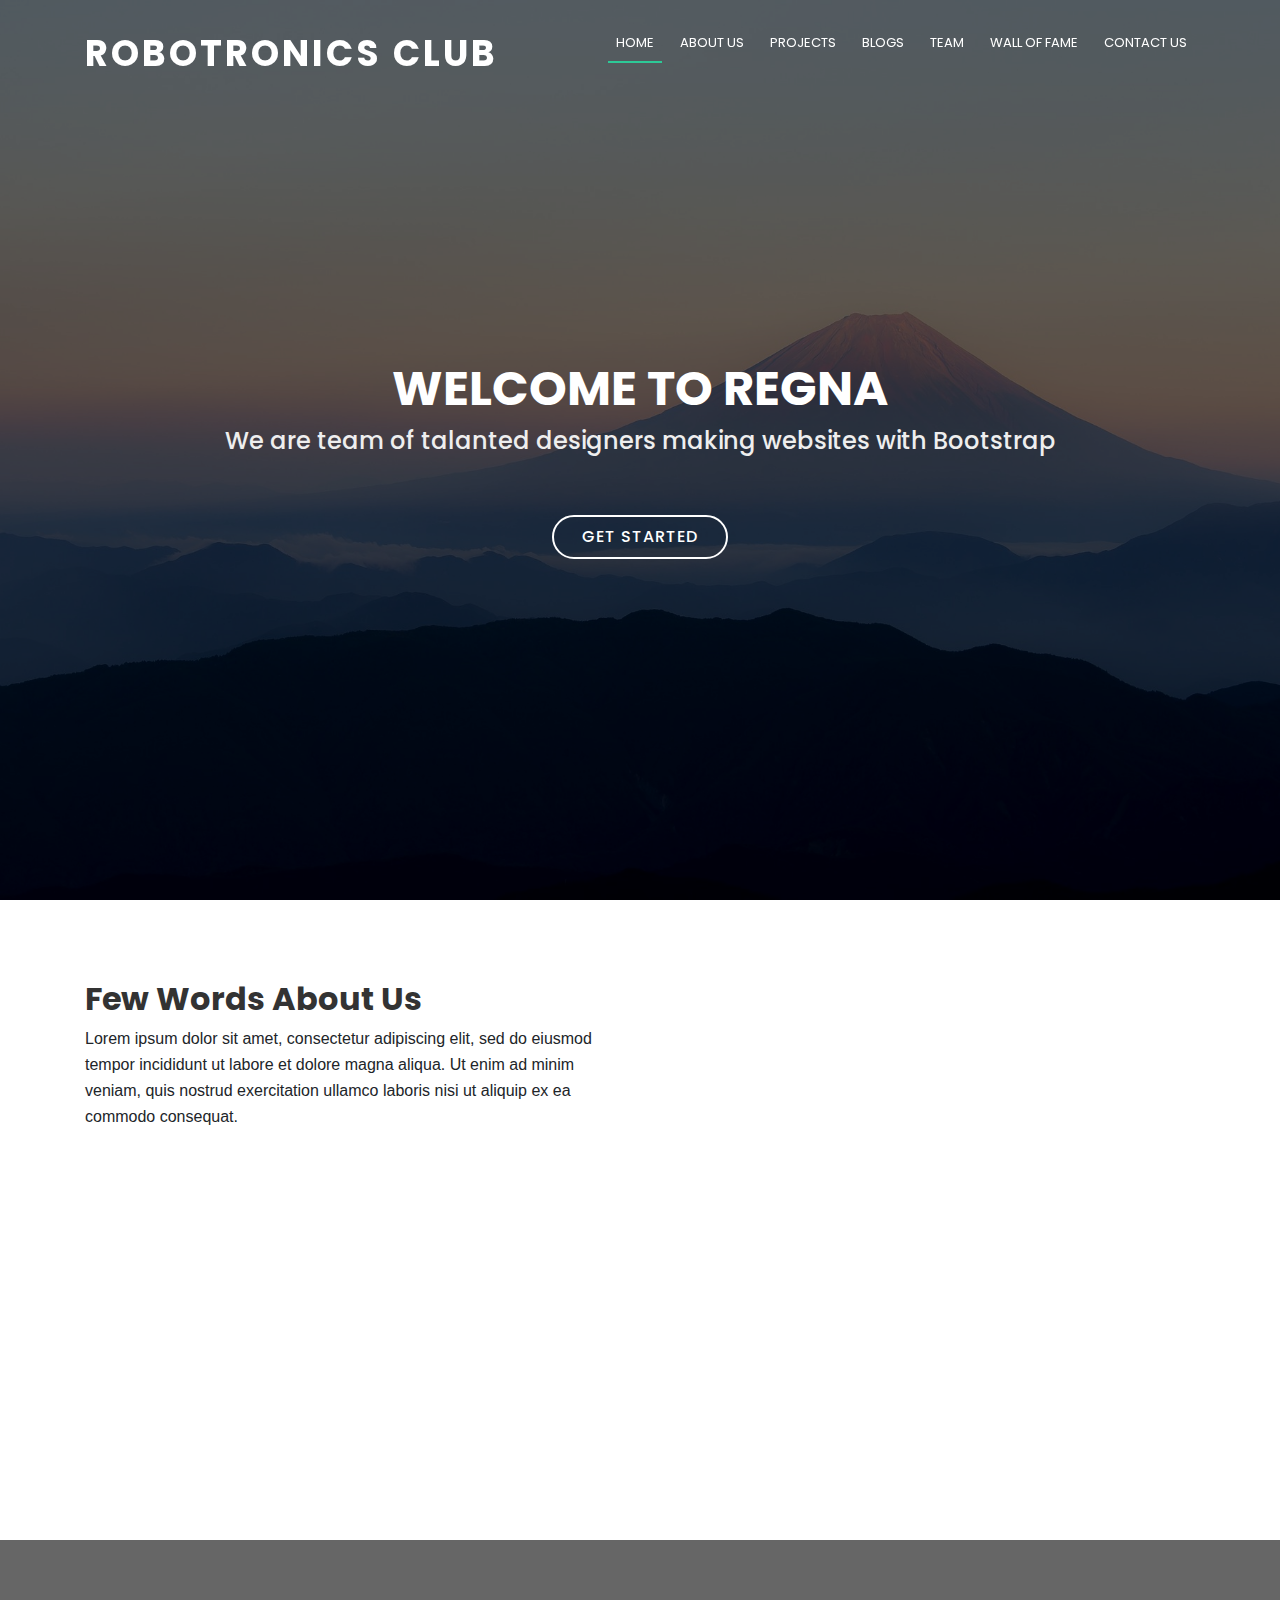
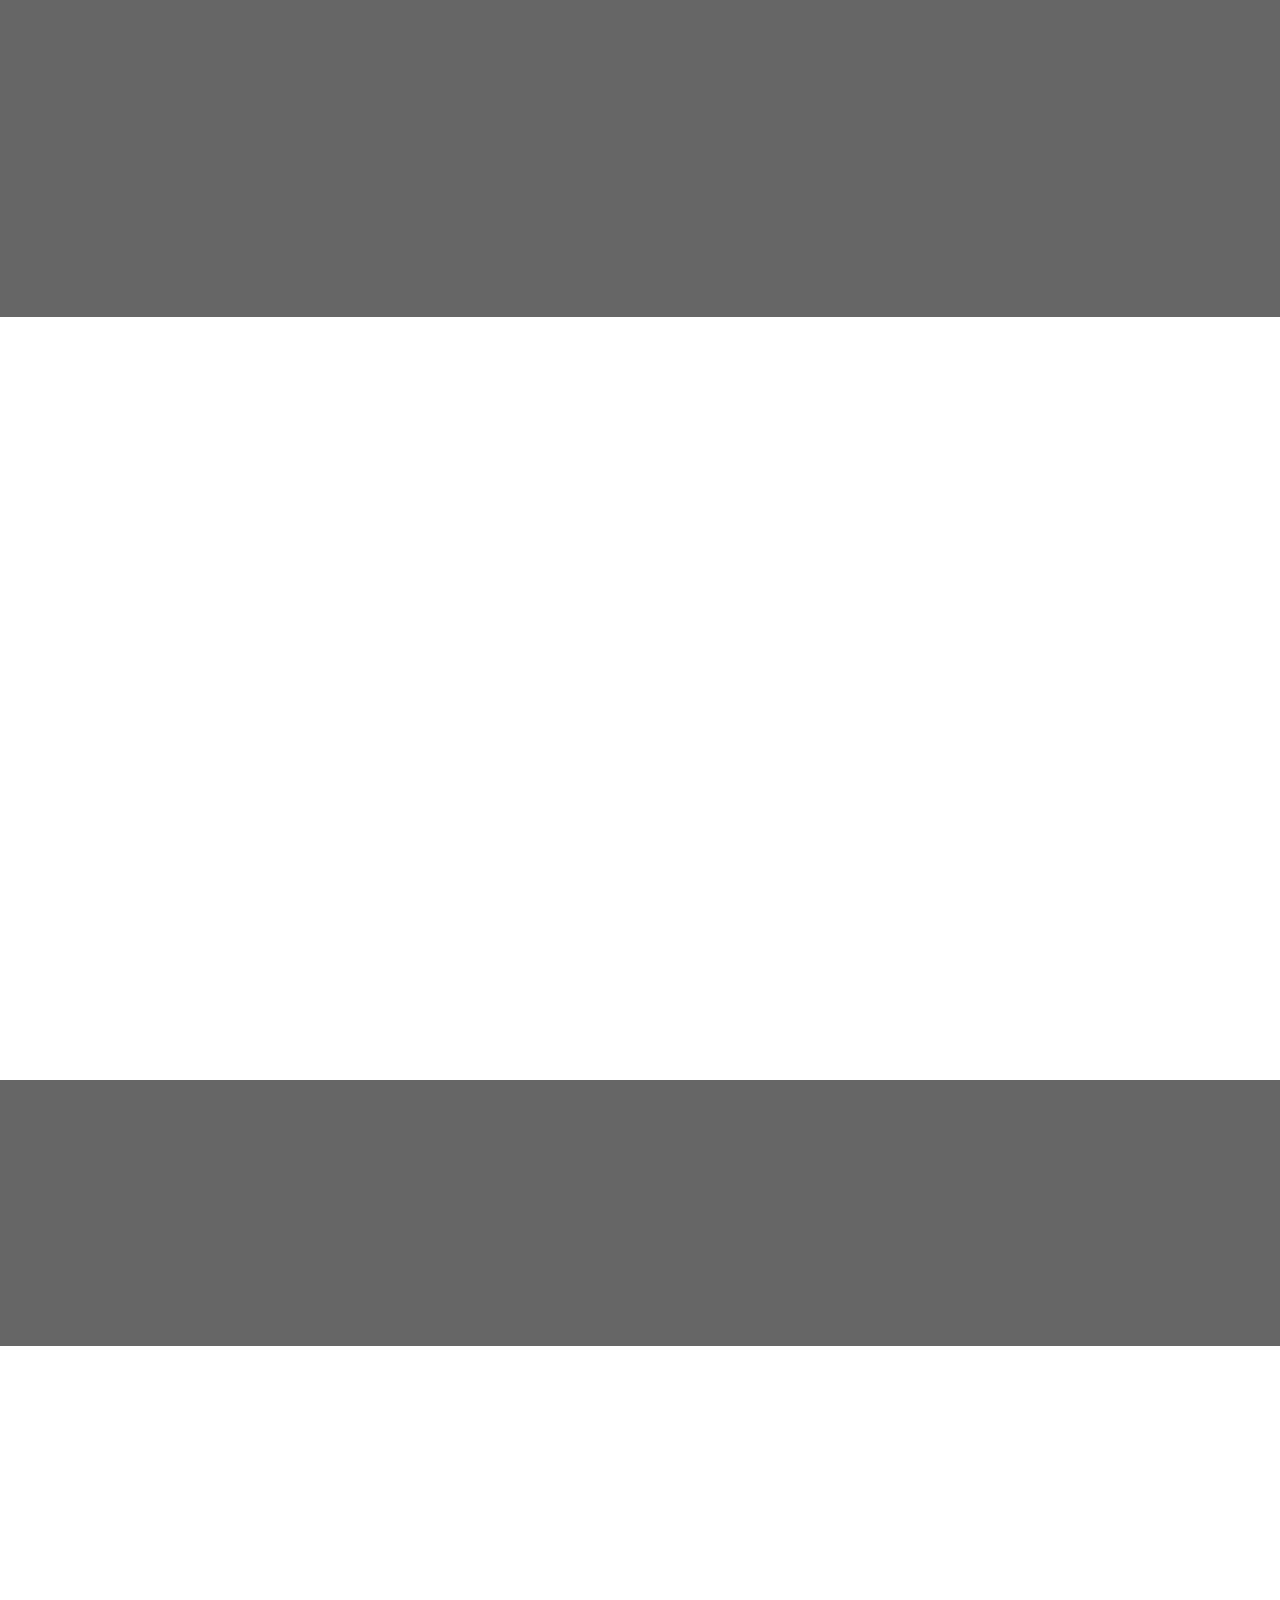
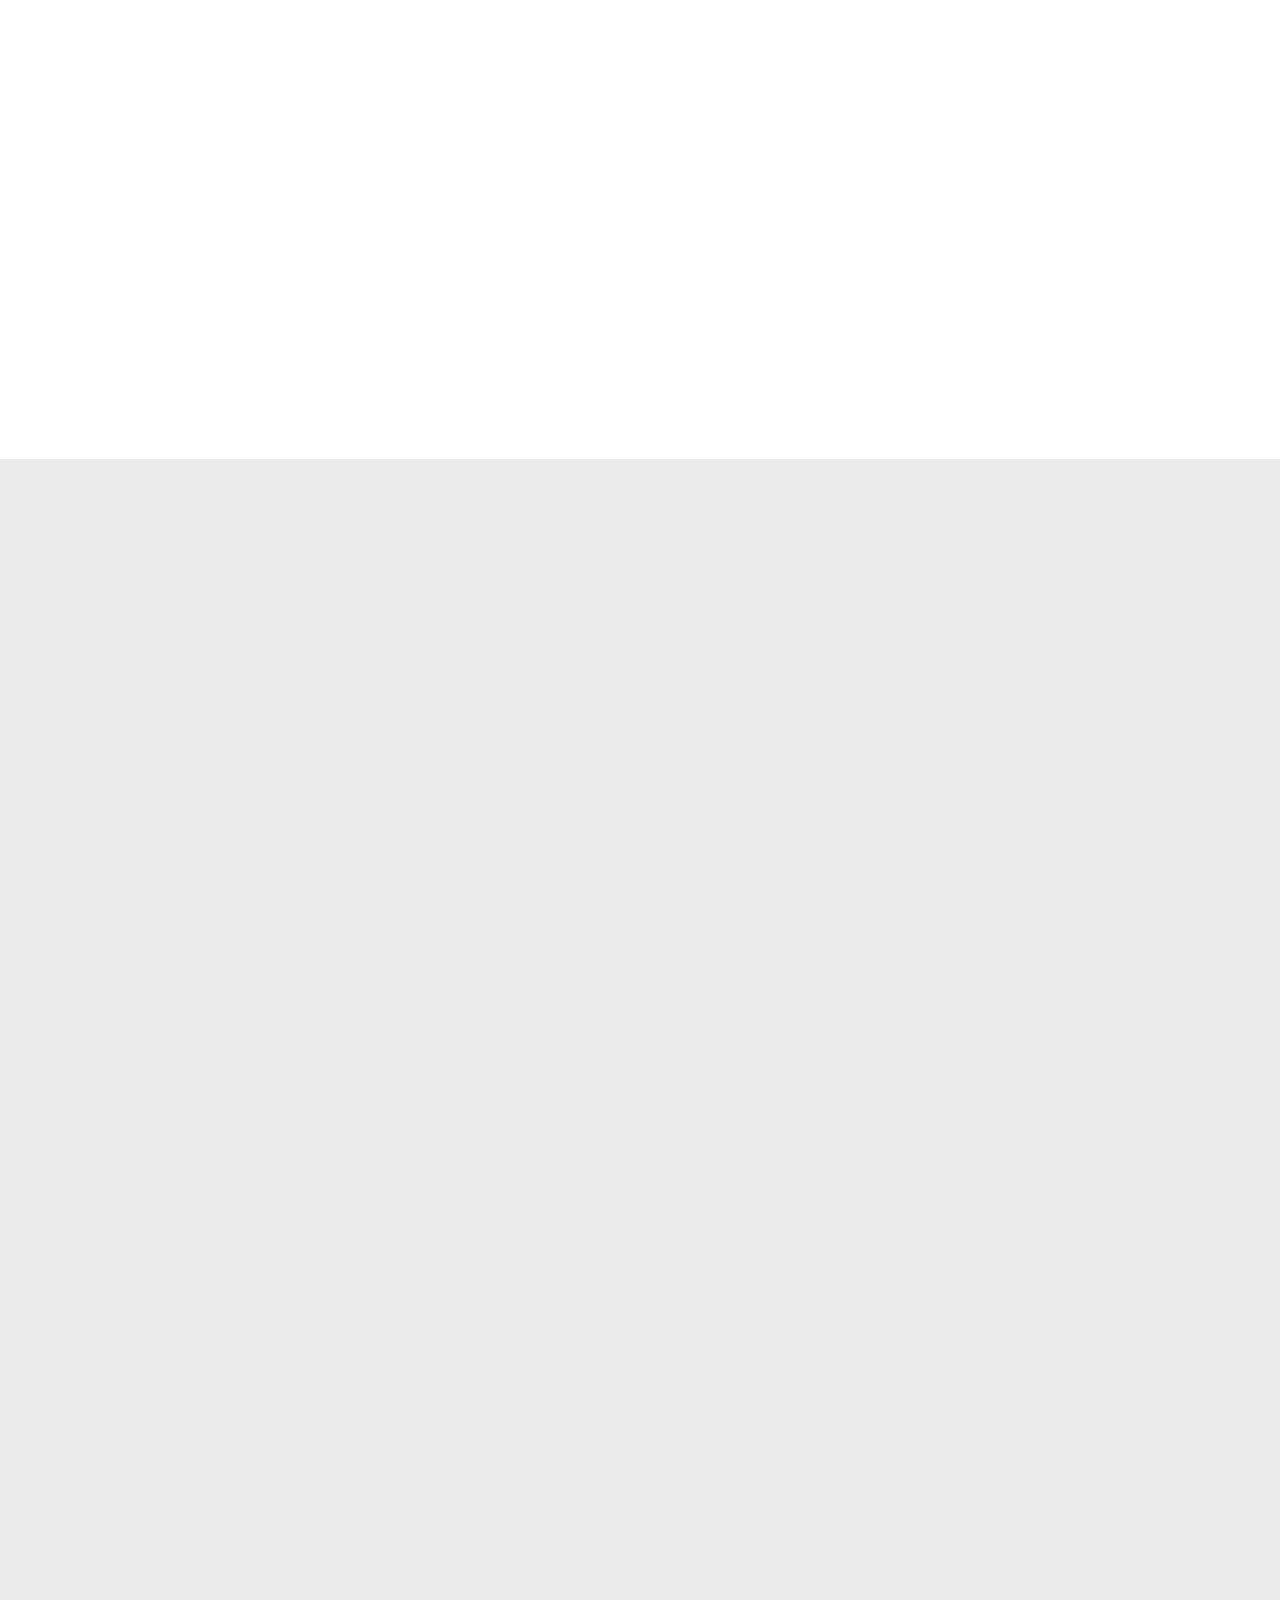
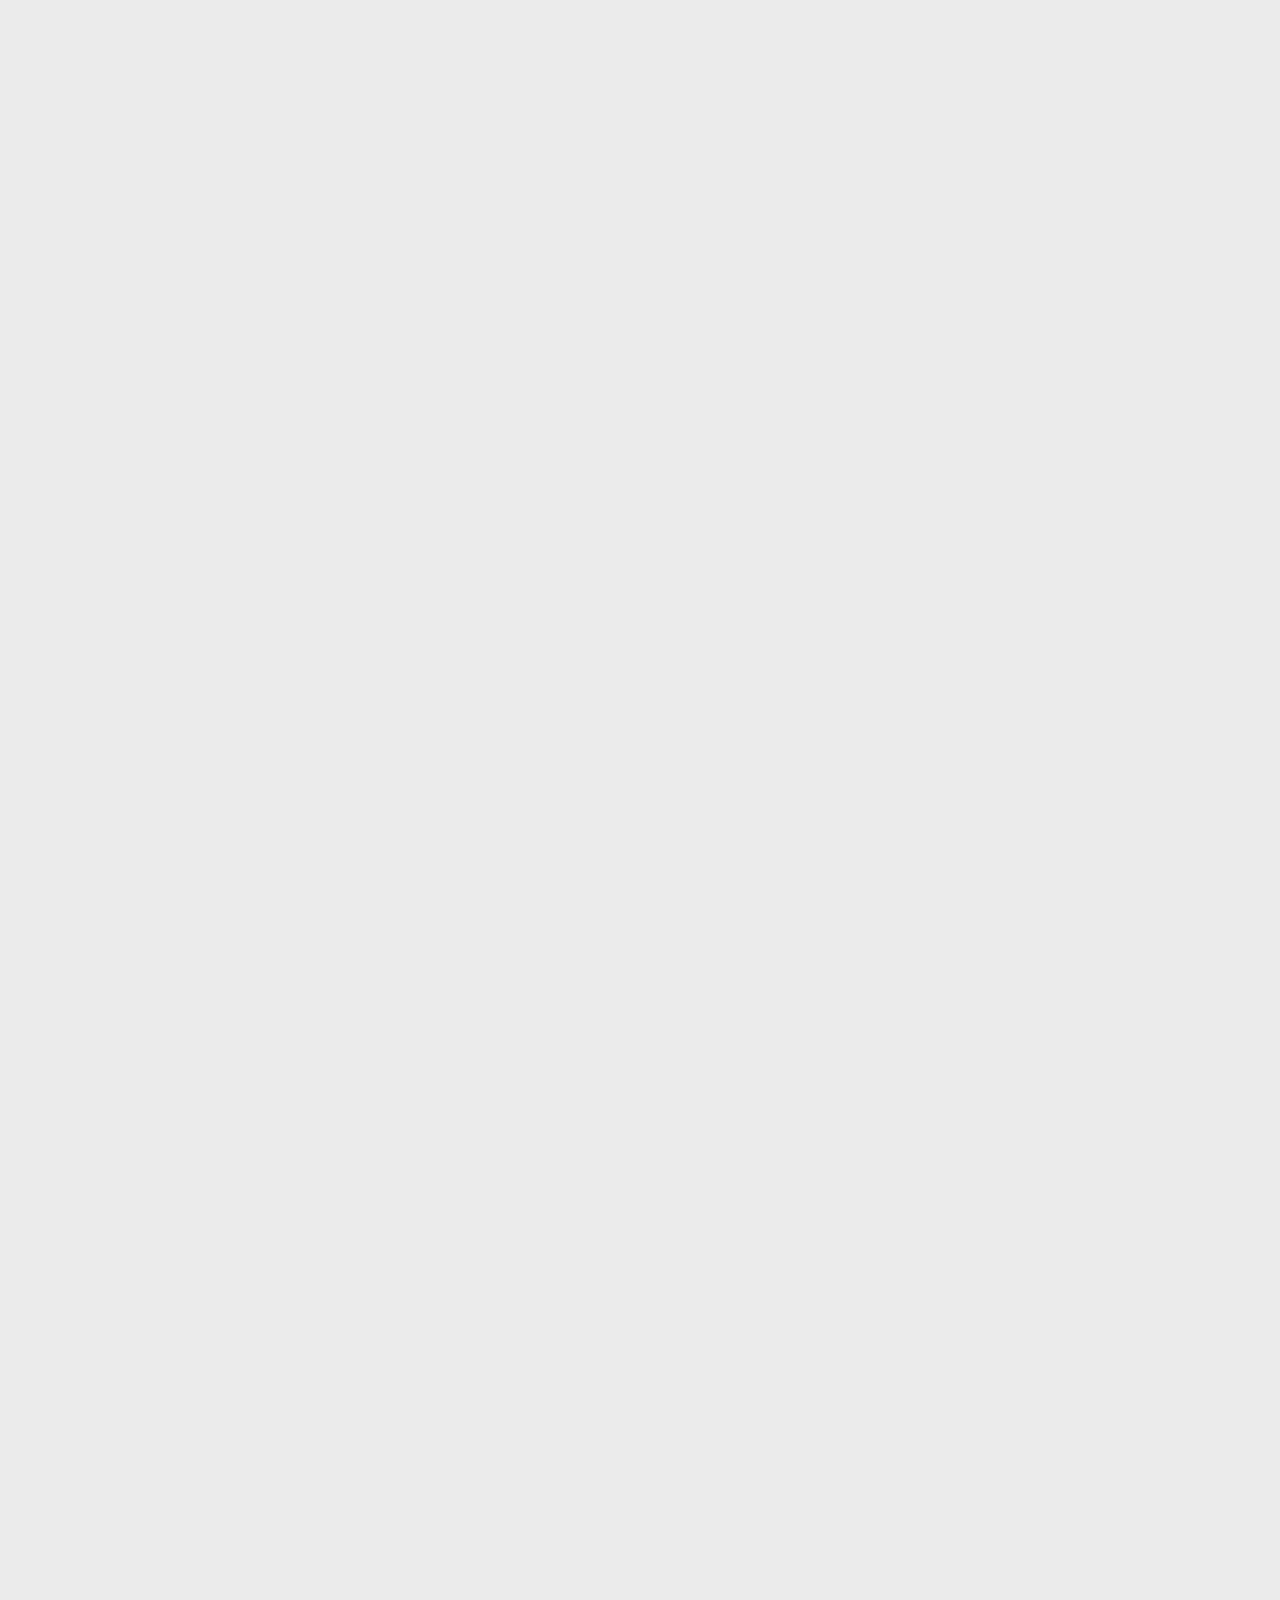
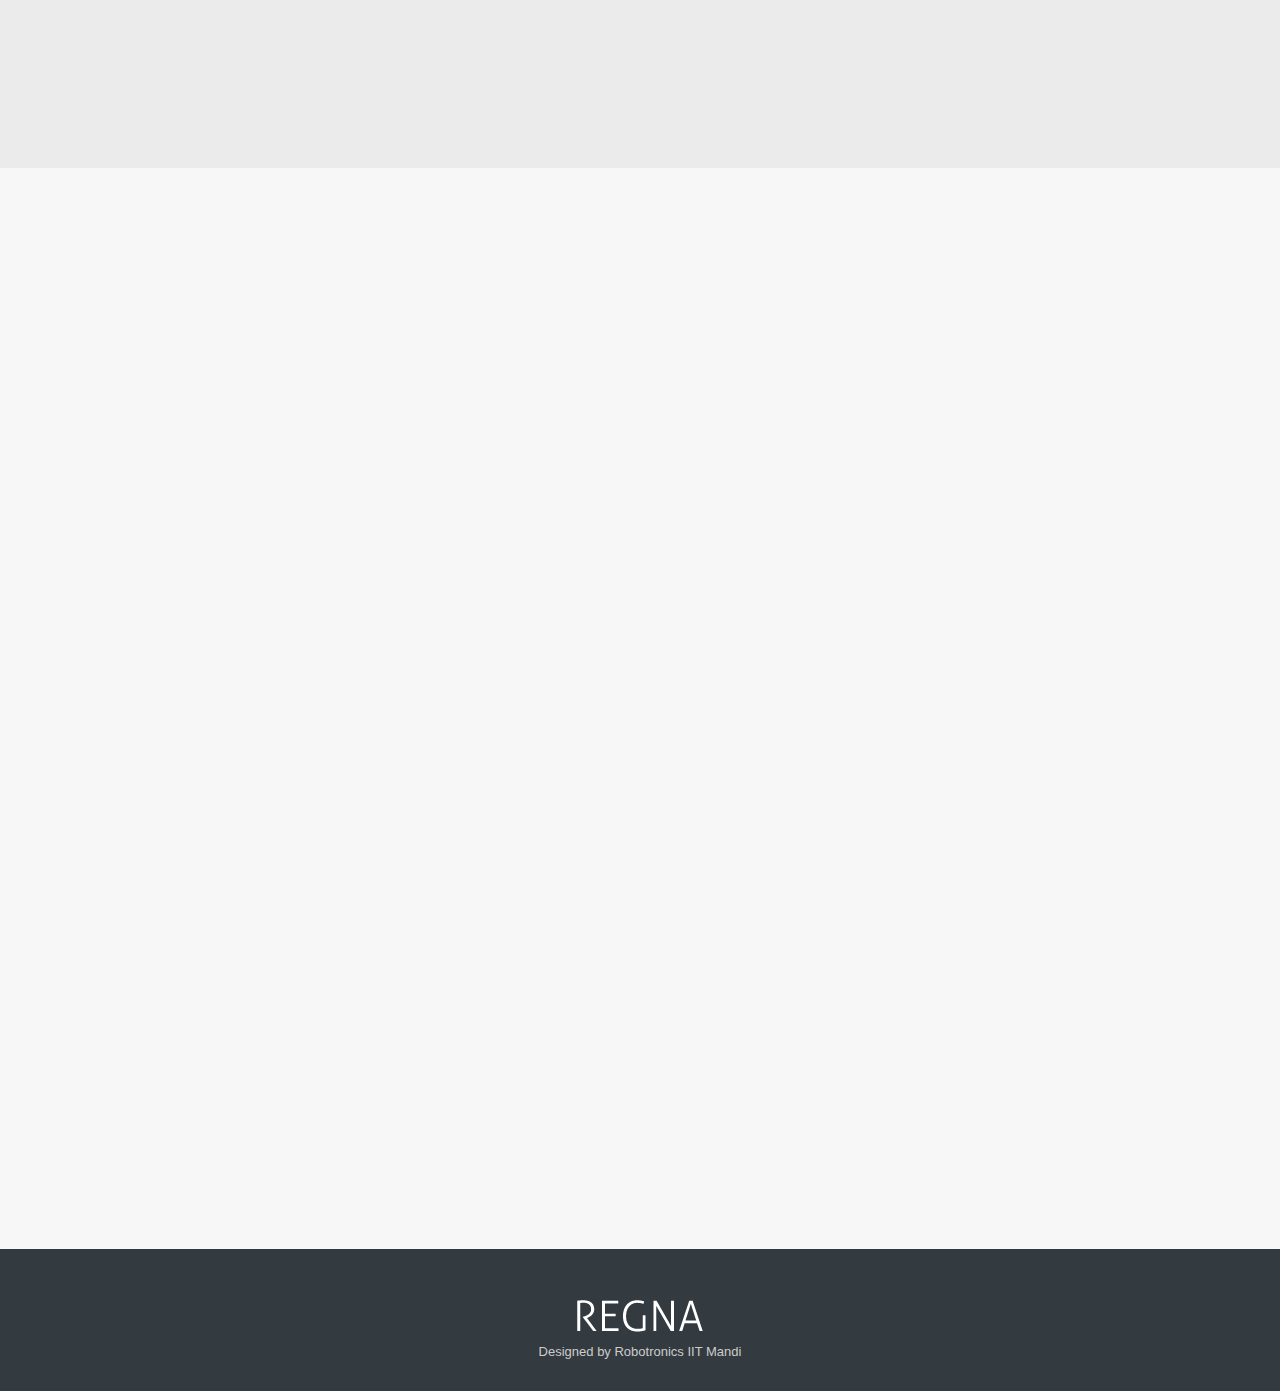
<file: index.html>
<!DOCTYPE html>
<html lang="en">
<head>
  <meta charset="utf-8">
  <title>Robotronics IIT Mandi</title>
  <meta content="width=device-width, initial-scale=1.0" name="viewport">
  <meta content="robotronics,robot,machines,learning,iit,mandi,project" name="keywords">
  <meta content="This is the official website for the robotronics club of IIT Mandi." name="description">
  <meta content="Dipanshu,Naman,Khyati,Arshita,Anjali" name="authors">

  <!-- Favicons -->
  <link href="" rel="icon">
  <link href="" rel="apple-touch-icon">

  <!-- Google Fonts -->
  <link href="https://fonts.googleapis.com/css?family=Open+Sans:300,300i,400,400i,700,700i|Poppins:300,400,500,700" rel="stylesheet">

  <!-- Bootstrap CSS File -->
  <link href="lib/bootstrap/css/bootstrap.min.css" rel="stylesheet">

  <!-- Libraries CSS Files -->
  <link href="lib/font-awesome/css/font-awesome.min.css" rel="stylesheet">
  <link href="lib/animate/animate.min.css" rel="stylesheet">

  <!-- Main Stylesheet File -->
  <link href="css/style.css" rel="stylesheet">

  <link rel="stylesheet" href="https://maxcdn.bootstrapcdn.com/bootstrap/4.3.1/css/bootstrap.min.css">
  <script src="https://ajax.googleapis.com/ajax/libs/jquery/3.4.1/jquery.min.js"></script>
  <script src="https://cdnjs.cloudflare.com/ajax/libs/popper.js/1.14.7/umd/popper.min.js"></script>
  <script src="https://maxcdn.bootstrapcdn.com/bootstrap/4.3.1/js/bootstrap.min.js"></script>

</head>

<body>

  <!--==========================
  Header
  ============================-->
  <header id="header">
    <div class="container">

      <div id="logo" class="pull-left">
        <!-- <a href="#hero"><img src="img/logo.png" alt="" title="" /></img></a> -->
        <!-- Uncomment below if you prefer to use a text logo -->
        <h1><a href="#hero">Robotronics Club</a></h1>
      </div>

      <nav id="nav-menu-container">
        <ul class="nav-menu">
          <li class="menu-active"><a href="#hero">Home</a></li>
          <li><a href="#about">About Us</a></li>
          <li><a href="#services">Projects</a></li>
          <li><a href="#portfolio">Blogs</a></li>
          <li><a href="#team">Team</a></li>
          <li><a href="wof.html">Wall Of Fame</a></li>
          <li><a href="#contact">Contact Us</a></li>
        </ul>
      </nav><!-- #nav-menu-container -->
    </div>
  </header><!-- #header -->

  <!--==========================
    Hero Section
  ============================-->
  <section id="hero">
    <div class="hero-container">
      <h1>Welcome to Regna</h1>
      <h2>We are team of talanted designers making websites with Bootstrap</h2>
      <a href="#about" class="btn-get-started">Get Started</a>
    </div>
  </section><!-- #hero -->

  <main id="main">

    <!--==========================
      About Us Section
    ============================-->
    <section id="about">
      <div class="container">
        <div class="row about-container">

          <div class="col-lg-6 content order-lg-1 order-2">
            <h2 class="title">Few Words About Us</h2>
            <p>
              Lorem ipsum dolor sit amet, consectetur adipiscing elit, sed do eiusmod tempor incididunt ut labore et dolore magna aliqua. Ut enim ad minim veniam, quis nostrud exercitation ullamco laboris nisi ut aliquip ex ea commodo consequat.
            </p>

            <div class="icon-box wow fadeInUp">
              <div class="icon"><i class="fa fa-shopping-bag"></i></div>
              <h4 class="title"><a href="">Eiusmod Tempor</a></h4>
              <p class="description">Et harum quidem rerum facilis est et expedita distinctio. Nam libero tempore, cum soluta nobis est eligendi</p>
            </div>

            <div class="icon-box wow fadeInUp" data-wow-delay="0.2s">
              <div class="icon"><i class="fa fa-photo"></i></div>
              <h4 class="title"><a href="">Magni Dolores</a></h4>
              <p class="description">Excepteur sint occaecat cupidatat non proident, sunt in culpa qui officia deserunt mollit anim id est laborum</p>
            </div>

            <div class="icon-box wow fadeInUp" data-wow-delay="0.4s">
              <div class="icon"><i class="fa fa-bar-chart"></i></div>
              <h4 class="title"><a href="">Dolor Sitema</a></h4>
              <p class="description">Minim veniam, quis nostrud exercitation ullamco laboris nisi ut aliquip ex ea commodo consequat tarad limino ata</p>
            </div>

          </div>

          <div class="col-lg-6 background order-lg-2 order-1 wow fadeInRight"></div>
        </div>

      </div>
    </section><!-- #about -->

    <!--==========================
      Facts Section
    ============================-->
    <section id="facts">
      <div class="container wow fadeIn">
        <div class="section-header">
          <h3 class="section-title">Facts</h3>
          <p class="section-description">Sed ut perspiciatis unde omnis iste natus error sit voluptatem accusantium doloremque</p>
        </div>
        <div class="row counters">

  				<div class="col-lg-3 col-6 text-center">
            <span data-toggle="counter-up">232</span>
            <p>Clients</p>
  				</div>

          <div class="col-lg-3 col-6 text-center">
            <span data-toggle="counter-up">521</span>
            <p>Projects</p>
  				</div>

          <div class="col-lg-3 col-6 text-center">
            <span data-toggle="counter-up">1,463</span>
            <p>Hours Of Support</p>
  				</div>

          <div class="col-lg-3 col-6 text-center">
            <span data-toggle="counter-up">15</span>
            <p>Hard Workers</p>
  				</div>

  			</div>

      </div>
    </section><!-- #facts -->

    <!--==========================
      Services Section
    ============================-->
    <section id="services">
      <div class="container wow fadeIn">
        <div class="section-header">
          <h3 class="section-title">Services</h3>
          <p class="section-description">Sed ut perspiciatis unde omnis iste natus error sit voluptatem accusantium doloremque</p>
        </div>
        <div class="row">
          <div class="col-lg-4 col-md-6 wow fadeInUp" data-wow-delay="0.2s">
            <div class="box">
              <div class="icon"><a href=""><i class="fa fa-desktop"></i></a></div>
              <h4 class="title"><a href="">Lorem Ipsum</a></h4>
              <p class="description">Voluptatum deleniti atque corrupti quos dolores et quas molestias excepturi sint occaecati cupiditate non provident</p>
            </div>
          </div>
          <div class="col-lg-4 col-md-6 wow fadeInUp" data-wow-delay="0.4s">
            <div class="box">
              <div class="icon"><a href=""><i class="fa fa-bar-chart"></i></a></div>
              <h4 class="title"><a href="">Dolor Sitema</a></h4>
              <p class="description">Minim veniam, quis nostrud exercitation ullamco laboris nisi ut aliquip ex ea commodo consequat tarad limino ata</p>
            </div>
          </div>
          <div class="col-lg-4 col-md-6 wow fadeInUp" data-wow-delay="0.6s">
            <div class="box">
              <div class="icon"><a href=""><i class="fa fa-paper-plane"></i></a></div>
              <h4 class="title"><a href="">Sed ut perspiciatis</a></h4>
              <p class="description">Duis aute irure dolor in reprehenderit in voluptate velit esse cillum dolore eu fugiat nulla pariatur</p>
            </div>
          </div>

          <div class="col-lg-4 col-md-6 wow fadeInUp" data-wow-delay="0.2s">
            <div class="box">
              <div class="icon"><a href=""><i class="fa fa-photo"></i></a></div>
              <h4 class="title"><a href="">Magni Dolores</a></h4>
              <p class="description">Excepteur sint occaecat cupidatat non proident, sunt in culpa qui officia deserunt mollit anim id est laborum</p>
            </div>
          </div>
          <div class="col-lg-4 col-md-6 wow fadeInUp" data-wow-delay="0.4s">
            <div class="box">
              <div class="icon"><a href=""><i class="fa fa-road"></i></a></div>
              <h4 class="title"><a href="">Nemo Enim</a></h4>
              <p class="description">At vero eos et accusamus et iusto odio dignissimos ducimus qui blanditiis praesentium voluptatum deleniti atque</p>
            </div>
          </div>
          <div class="col-lg-4 col-md-6 wow fadeInUp" data-wow-delay="0.6s">
            <div class="box">
              <div class="icon"><a href=""><i class="fa fa-shopping-bag"></i></a></div>
              <h4 class="title"><a href="">Eiusmod Tempor</a></h4>
              <p class="description">Et harum quidem rerum facilis est et expedita distinctio. Nam libero tempore, cum soluta nobis est eligendi</p>
            </div>
          </div>
        </div>

      </div>
    </section><!-- #services -->

    <!--==========================
    Call To Action Section
    ============================-->
    <section id="call-to-action">
      <div class="container wow fadeIn">
        <div class="row">
          <div class="col-lg-9 text-center text-lg-left">
            <h3 class="cta-title">Call To Action</h3>
            <p class="cta-text"> Duis aute irure dolor in reprehenderit in voluptate velit esse cillum dolore eu fugiat nulla pariatur. Excepteur sint occaecat cupidatat non proident, sunt in culpa qui officia deserunt mollit anim id est laborum.</p>
          </div>
          <div class="col-lg-3 cta-btn-container text-center">
            <a class="cta-btn align-middle" href="#">Call To Action</a>
          </div>
        </div>

      </div>
    </section><!-- #call-to-action -->

    <!--==========================
      Portfolio Section
    ============================-->
    <section id="portfolio">
      <div class="container wow fadeInUp">
        <div class="section-header">
          <h3 class="section-title">BLOGS</h3>
          <p class="section-description">Some Project Blogs</p>
        </div>
        <div class="row">
                
        <div class="row" id="portfolio-wrapper">
          <div class="col-lg-3 col-md-6 portfolio-item filter-app">
            <a href="https://www.robotics.org/blog">
              <img src="img/rob4.png" alt="" style="width: 130%; height: 200px;">
              <div class="details">
                <h4>ROBOTIS ONLINE</h4>
                <span></span>
              </div>
            </a>
          </div>

          <div class="col-lg-3 col-md-6 portfolio-item filter-web">
            <a href="https://robohub.org/">
              <img src="img/rob.png" alt="" style="width: 120%; height: 200px;">
              <div class="details">
                <h4>ROBOHUB</h4>
                <span></span>
              </div>
            </a>
          </div>

          <div class="col-lg-3 col-md-6 portfolio-item filter-web">
            <a href="https://www.therobotreport.com/">
              <img src="img/rob3.jpg" alt="" style="width: 100%; height: 200px;">
              <div class="details">
                <h4>THE ROBOTIC REPORT</h4>
                <span></span>
              </div>
            </a>
          </div>

          <div class="col-lg-3 col-md-6 filter-app">
            <a href="" data-toggle="modal" data-target="#myModal">
              <img src="img/add.png" alt="" style="width: 70%; height: 60%; padding-left: 20px; padding-top: 10px">
              <h3 style="color: gray">Add your Blog</h3>
            </a>
          </div>

          <div class="col-lg-3 col-md-6 portfolio-item filter-card">
            
          </div>
        </div>

      </div>
    </section><!-- #portfolio -->

    <!--==========================
      Coordinator Section
    ============================-->
    <section id="team">
        <div class="container wow fadeInUp">
          <div class="section-header">
            <h3 class="section-title"><u>Coordinators</u></h3>
            <p class="section-description">Our Coordinators</p>
          </div>
          <div class="row">
            <div class="col-lg-3 col-md-6 imghai">
              <div class="member">
                <div class="pic"><img src="img/piyush.jpg" alt=""></div>
                <h4>Piyush</h4>
                <span>Coordinator</span>
                <div class="social">
                  <a href=""><i class="fa fa-twitter"></i></a>
                  <a href=""><i class="fa fa-facebook"></i></a>
                  <a href=""><i class="fa fa-google-plus"></i></a>
                  <a href=""><i class="fa fa-linkedin"></i></a>
                </div>
              </div>
            </div>
  
            <div class="col-lg-3 col-md-6 imghai">
              <div class="member">
                <div class="pic"><img src="img/manpreet.jpg" alt=""></div>
                <h4>Manpreet</h4>
                <span>Coordinator</span>
                <div class="social">
                  <a href=""><i class="fa fa-twitter"></i></a>
                  <a href=""><i class="fa fa-facebook"></i></a>
                  <a href=""><i class="fa fa-google-plus"></i></a>
                  <a href=""><i class="fa fa-linkedin"></i></a>
                </div>
              </div>
            </div>
  
            <div class="col-lg-3 col-md-6 imghai">
              <div class="member">
                <div class="pic"><img src="img/karan.jpg" alt=""></div>
                <h4>Karan Ankit</h4>
                <span>Coordinator</span>
                <div class="social">
                  <a href="#"><i class="fa fa-twitter"></i></a>
                  <a href="https://www.facebook.com/dipanshu231099"><i class="fa fa-facebook"></i></a>
                  <a href=""><i class="fa fa-google-plus"></i></a>
                  <a href=""><i class="fa fa-linkedin"></i></a>
                </div>
              </div>
            </div>
  
        </div>
      </section><!-- #team -->

    <!--==========================
      Core Team Section
    ============================-->
    <section id="team">
      <div class="container wow fadeInUp">
        <div class="section-header">
          <h3 class="section-title"><u>Core Team</u></h3>
          <p class="section-description">Here are the guys working hard to take Robotronics Club to a new level</p>
        </div>
        <div class="row">
          <div class="col-lg-3 col-md-6 imghai">
            <div class="member">
              <div class="pic"><img src="img/khyati.jpg" alt=""></div>
              <h4>khyati</h4>
              <span>Core team</span>
              <div class="social">
                <a href=""><i class="fa fa-twitter"></i></a>
                <a href=""><i class="fa fa-facebook"></i></a>
                <a href=""><i class="fa fa-google-plus"></i></a>
                <a href=""><i class="fa fa-linkedin"></i></a>
              </div>
            </div>
          </div>

          <div class="col-lg-3 col-md-6 imghai">
            <div class="member">
              <div class="pic"><img src="img/dipanshu.jpg" alt=""></div>
              <h4>Dipanshu Verma</h4>
              <span>Core team</span>
              <div class="social">
                <a href="#"><i class="fa fa-twitter"></i></a>
                <a href="https://www.facebook.com/dipanshu231099"><i class="fa fa-facebook"></i></a>
                <a href=""><i class="fa fa-google-plus"></i></a>
                <a href=""><i class="fa fa-linkedin"></i></a>
              </div>
            </div>
          </div>


          <div class="col-lg-3 col-md-6 imghai">
            <div class="member">
              <div class="pic"><img src="img/naman.jpg" alt=""></div>
              <h4>Naman</h4>
              <span>Core team</span>
              <div class="social">
                <a href=""><i class="fa fa-twitter"></i></a>
                <a href=""><i class="fa fa-facebook"></i></a>
                <a href=""><i class="fa fa-google-plus"></i></a>
                <a href=""><i class="fa fa-linkedin"></i></a>
              </div>
            </div>
          </div>


          <div class="col-lg-3 col-md-6 imghai">
            <div class="member">
              <div class="pic"><img src="img/anjali.jpg" alt=""></div>
              <h4>Anjali</h4>
              <span>Core team</span>
              <div class="social">
                <a href=""><i class="fa fa-twitter"></i></a>
                <a href=""><i class="fa fa-facebook"></i></a>
                <a href=""><i class="fa fa-google-plus"></i></a>
                <a href=""><i class="fa fa-linkedin"></i></a>
              </div>
            </div>
          </div>

          <div class="col-lg-3 col-md-6 imghai">
            <div class="member">
              <div class="pic"><img src="img/aman.jpg" alt=""></div>
              <h4>Aman Rathore</h4>
              <span>Core team</span>
              <div class="social">
                <a href="#"><i class="fa fa-twitter"></i></a>
                <a href=""><i class="fa fa-facebook"></i></a>
                <a href=""><i class="fa fa-google-plus"></i></a>
                <a href=""><i class="fa fa-linkedin"></i></a>
              </div>
            </div>
          </div>

          <div class="col-lg-3 col-md-6 imghai">
            <div class="member">
              <div class="pic"><img src="img/chandan.jpg" alt=""></div>
              <h4>chandan</h4>
              <span>Core team</span>
              <div class="social">
                <a href="#"><i class="fa fa-twitter"></i></a>
                <a href=""><i class="fa fa-facebook"></i></a>
                <a href=""><i class="fa fa-google-plus"></i></a>
                <a href=""><i class="fa fa-linkedin"></i></a>
              </div>
            </div>
          </div>

        <div class="col-lg-3 col-md-6 imghai">
            <div class="member">
              <div class="pic"><img src="img/garima.jpg" alt=""></div>
              <h4>Garima</h4>
              <span>Core team</span>
              <div class="social">
                <a href="#"><i class="fa fa-twitter"></i></a>
                <a href=""><i class="fa fa-facebook"></i></a>
                <a href=""><i class="fa fa-google-plus"></i></a>
                <a href=""><i class="fa fa-linkedin"></i></a>
              </div>
            </div>
          </div>

          <div class="col-lg-3 col-md-6 imghai">
            <div class="member">
              <div class="pic"><img src="img/hemraj.jpg" alt=""></div>
              <h4>Hemraj</h4>
              <span>Core team</span>
              <div class="social">
                <a href="#"><i class="fa fa-twitter"></i></a>
                <a href=""><i class="fa fa-facebook"></i></a>
                <a href=""><i class="fa fa-google-plus"></i></a>
                <a href=""><i class="fa fa-linkedin"></i></a>
              </div>
            </div>
          </div>

          <div class="col-lg-3 col-md-6 imghai">
            <div class="member">
              <div class="pic"><img src="img/nidhi.jpg" alt=""></div>
              <h4>Nidhi</h4>
              <span>Core team</span>
              <div class="social">
                <a href="#"><i class="fa fa-twitter"></i></a>
                <a href=""><i class="fa fa-facebook"></i></a>
                <a href=""><i class="fa fa-google-plus"></i></a>
                <a href=""><i class="fa fa-linkedin"></i></a>
              </div>
            </div>
          </div>

          <div class="col-lg-3 col-md-6 imghai">
            <div class="member">
              <div class="pic"><img src="img/vaishali.jpg" alt=""></div>
              <h4>Vaishali</h4>
              <span>Core team</span>
              <div class="social">
                <a href="#"><i class="fa fa-twitter"></i></a>
                <a href=""><i class="fa fa-facebook"></i></a>
                <a href=""><i class="fa fa-google-plus"></i></a>
                <a href=""><i class="fa fa-linkedin"></i></a>
              </div>
            </div>
          </div>

          <div class="col-lg-3 col-md-6 imghai">
            <div class="member">
              <div class="pic"><img src="img/dipesh.jpg" alt=""></div>
              <h4>Dipesh</h4>
              <span>Core team</span>
              <div class="social">
                <a href="#"><i class="fa fa-twitter"></i></a>
                <a href=""><i class="fa fa-facebook"></i></a>
                <a href=""><i class="fa fa-google-plus"></i></a>
                <a href=""><i class="fa fa-linkedin"></i></a>
              </div>
            </div>
          </div>

          <div class="col-lg-3 col-md-6 imghai">
            <div class="member">
              <div class="pic"><img src="img/akshay.jpg" alt=""></div>
              <h4>Akshay</h4>
              <span>Core team</span>
              <div class="social">
                <a href="#"><i class="fa fa-twitter"></i></a>
                <a href=""><i class="fa fa-facebook"></i></a>
                <a href=""><i class="fa fa-google-plus"></i></a>
                <a href=""><i class="fa fa-linkedin"></i></a>
              </div>
            </div>
          </div>

          <div class="col-lg-3 col-md-6 imghai">
            <div class="member">
              <div class="pic"><img src="img/dhananjay.jpg" alt=""></div>
              <h4>dhananjay</h4>
              <span>Core team</span>
              <div class="social">
                <a href="#"><i class="fa fa-twitter"></i></a>
                <a href=""><i class="fa fa-facebook"></i></a>
                <a href=""><i class="fa fa-google-plus"></i></a>
                <a href=""><i class="fa fa-linkedin"></i></a>
              </div>
            </div>
          </div>

          <div class="col-lg-3 col-md-6 imghai">
            <div class="member">
              <div class="pic"><img src="img/rohit.jpg" alt=""></div>
              <h4>Rohit</h4>
              <span>Core team</span>
              <div class="social">
                <a href="#"><i class="fa fa-twitter"></i></a>
                <a href=""><i class="fa fa-facebook"></i></a>
                <a href=""><i class="fa fa-google-plus"></i></a>
                <a href=""><i class="fa fa-linkedin"></i></a>
              </div>
            </div>
          </div>

          <div class="col-lg-3 col-md-6 imghai">
            <div class="member">
              <div class="pic"><img src="img/raj.jpg" alt=""></div>
              <h4>Raj Kumar</h4>
              <span>Core team</span>
              <div class="social">
                <a href="#"><i class="fa fa-twitter"></i></a>
                <a href=""><i class="fa fa-facebook"></i></a>
                <a href=""><i class="fa fa-google-plus"></i></a>
                <a href=""><i class="fa fa-linkedin"></i></a>
              </div>
            </div>
          </div>

          <div class="col-lg-3 col-md-6 imghai">
            <div class="member">
              <div class="pic"><img src="img/hardik.jpg" alt=""></div>
              <h4>Hardik</h4>
              <span>Core team</span>
              <div class="social">
                <a href="#"><i class="fa fa-twitter"></i></a>
                <a href=""><i class="fa fa-facebook"></i></a>
                <a href=""><i class="fa fa-google-plus"></i></a>
                <a href=""><i class="fa fa-linkedin"></i></a>
              </div>
            </div>
          </div>

          <div class="col-lg-3 col-md-6 imghai">
            <div class="member">
              <div class="pic"><img src="img/rakshit.jpg" alt=""></div>
              <h4>Rakshit Raj</h4>
              <span>Core team</span>
              <div class="social">
                <a href="#"><i class="fa fa-twitter"></i></a>
                <a href=""><i class="fa fa-facebook"></i></a>
                <a href=""><i class="fa fa-google-plus"></i></a>
                <a href=""><i class="fa fa-linkedin"></i></a>
              </div>
            </div>
          </div>

          <div class="col-lg-3 col-md-6 imghai">
            <div class="member">
              <div class="pic"><img src="img/manish.jpg" alt=""></div>
              <h4>Manish</h4>
              <span>Core team</span>
              <div class="social">
                <a href="#"><i class="fa fa-twitter"></i></a>
                <a href=""><i class="fa fa-facebook"></i></a>
                <a href=""><i class="fa fa-google-plus"></i></a>
                <a href=""><i class="fa fa-linkedin"></i></a>
              </div>
            </div>
          </div>

          <div class="col-lg-3 col-md-6 imghai">
            <div class="member">
              <div class="pic"><img src="img/komal.jpg" alt=""></div>
              <h4>Komal</h4>
              <span>Core team</span>
              <div class="social">
                <a href="#"><i class="fa fa-twitter"></i></a>
                <a href=""><i class="fa fa-facebook"></i></a>
                <a href=""><i class="fa fa-google-plus"></i></a>
                <a href=""><i class="fa fa-linkedin"></i></a>
              </div>
            </div>
          </div>

      </div>
    </section><!-- #team -->

    <!--==========================
      Contact Section
    ============================-->
    <section id="contact">
      <div class="container wow fadeInUp">
        <div class="section-header">
          <h3 class="section-title">Contact Us</h3>
          <p class="section-description">We would like to hear from you</p>
        </div>
      </div>

      <!-- Uncomment below if you wan to use dynamic maps -->
      <iframe width=100% height="450" frameborder="0" style="border:0" src="https://www.google.com/maps/embed/v1/place?q=place_id:ChIJvdsSb6bkBDkROZHqHTJRvdI&key=AIzaSyBmKpoSHrasg04rvWwdlTlFKRQSpBCl6qQ" allowfullscreen></iframe>

      <div class="container wow fadeInUp mt-5">
        <div class="row justify-content-center">

          <div class="col-lg-3 col-md-4">

            <div class="info">
              <div>
                <i class="fa fa-map-marker"></i>
                <p>North Campus <br>IIT MANDI</p>
              </div>

              <div>
                <i class="fa fa-envelope"></i>
                <p>robotronics@iitmandi.ac.in</p>
              </div>

              <div>
                <i class="fa fa-phone"></i>
                <p>dipanshu - +919041118938 <br>piyush - </p>
              </div>
            </div>

            <div class="social-links">
              <a href="#" class="twitter"><i class="fa fa-twitter"></i></a>
              <a href="#" class="facebook"><i class="fa fa-facebook"></i></a>
              <a href="#" class="instagram"><i class="fa fa-instagram"></i></a>
              <a href="#" class="google-plus"><i class="fa fa-google-plus"></i></a>
              <a href="#" class="linkedin"><i class="fa fa-linkedin"></i></a>
            </div>

          </div>

          <div class="col-lg-5 col-md-8">
            <div class="form">
              <div id="sendmessage">Your message has been sent. Thank you!</div>
              <div id="errormessage"></div>
              <form action="" method="post" role="form" class="contactForm">
                <div class="form-group">
                  <input type="text" name="name" class="form-control" id="name" placeholder="Your Name" data-rule="minlen:4" data-msg="Please enter at least 4 chars" />
                  <div class="validation"></div>
                </div>
                <div class="form-group">
                  <input type="email" class="form-control" name="email" id="email" placeholder="Your Email" data-rule="email" data-msg="Please enter a valid email" />
                  <div class="validation"></div>
                </div>
                <div class="form-group">
                  <input type="text" class="form-control" name="subject" id="subject" placeholder="Subject" data-rule="minlen:4" data-msg="Please enter at least 8 chars of subject" />
                  <div class="validation"></div>
                </div>
                <div class="form-group">
                  <textarea class="form-control" name="message" rows="5" data-rule="required" data-msg="Please write something for us" placeholder="Message"></textarea>
                  <div class="validation"></div>
                </div>
                <div class="text-center"><button type="submit">Send Message</button></div>
              </form>
            </div>
          </div>

        </div>

      </div>
    </section><!-- #contact -->

  </main>

  <!--==========================
    Footer
  ============================-->
  <footer id="footer">
    <div class="footer-top">
      <div class="container">

      </div>
    </div>

    <div class="container">
      <div class="copyright">
        <br>
        <img src="./img/logo.png" alt="">
      </div>
      <div class="credits">
        <!--
          All the links in the footer should remain intact.
          You can delete the links only if you purchased the pro version.
          Licensing information: https://bootstrapmade.com/license/
          Purchase the pro version with working PHP/AJAX contact form: https://bootstrapmade.com/buy/?theme=Regna
        -->
        Designed by Robotronics IIT Mandi
      </div>
    </div>
  </footer><!-- #footer -->

  <a href="#" class="back-to-top"><i class="fa fa-chevron-up"></i></a>

  <!-- JavaScript Libraries -->
  <script src="lib/jquery/jquery.min.js"></script>
  <script src="lib/jquery/jquery-migrate.min.js"></script>
  <script src="lib/bootstrap/js/bootstrap.bundle.min.js"></script>
  <script src="lib/easing/easing.min.js"></script>
  <script src="lib/wow/wow.min.js"></script>
  <script src="lib/waypoints/waypoints.min.js"></script>
  <script src="lib/counterup/counterup.min.js"></script>
  <script src="lib/superfish/hoverIntent.js"></script>
  <script src="lib/superfish/superfish.min.js"></script>

  <!-- Contact Form JavaScript File -->
  <script src="contactform/contactform.js"></script>

  <!-- Template Main Javascript File -->
  <script src="js/main.js"></script>

  <!-- The Modal -->
  <div class="modal" id="myModal">
    <div class="modal-dialog">
      <div class="modal-content">
      
        <!-- Modal Header -->
        <div class="modal-header">
          <h4 class="modal-title">Add Your Blog</h4>
          <button type="button" class="close" data-dismiss="modal">&times;</button>
        </div>
        
        <!-- Modal body -->
        <div class="modal-body">
          <form action="/action_page.php">
                Your Name<br>
              <input type="text" name="name" value="" style="width: 90%">
              <br><br>
                Link to your Blog<br>
              <input type="text" name="blog" value="" style="width: 90%">
              <br>
        </form> 
        </div>

        <!-- Modal footer -->
        <div class="modal-footer">
          <button type="button" class="btn" data-dismiss="modal" style="background-color: green">Submit</button>
          <button type="button" class="btn btn-danger" data-dismiss="modal">Close</button>
        </div>
        
      </div>
    </div>
  </div>
  
</div>

</body>
</html>
</file>
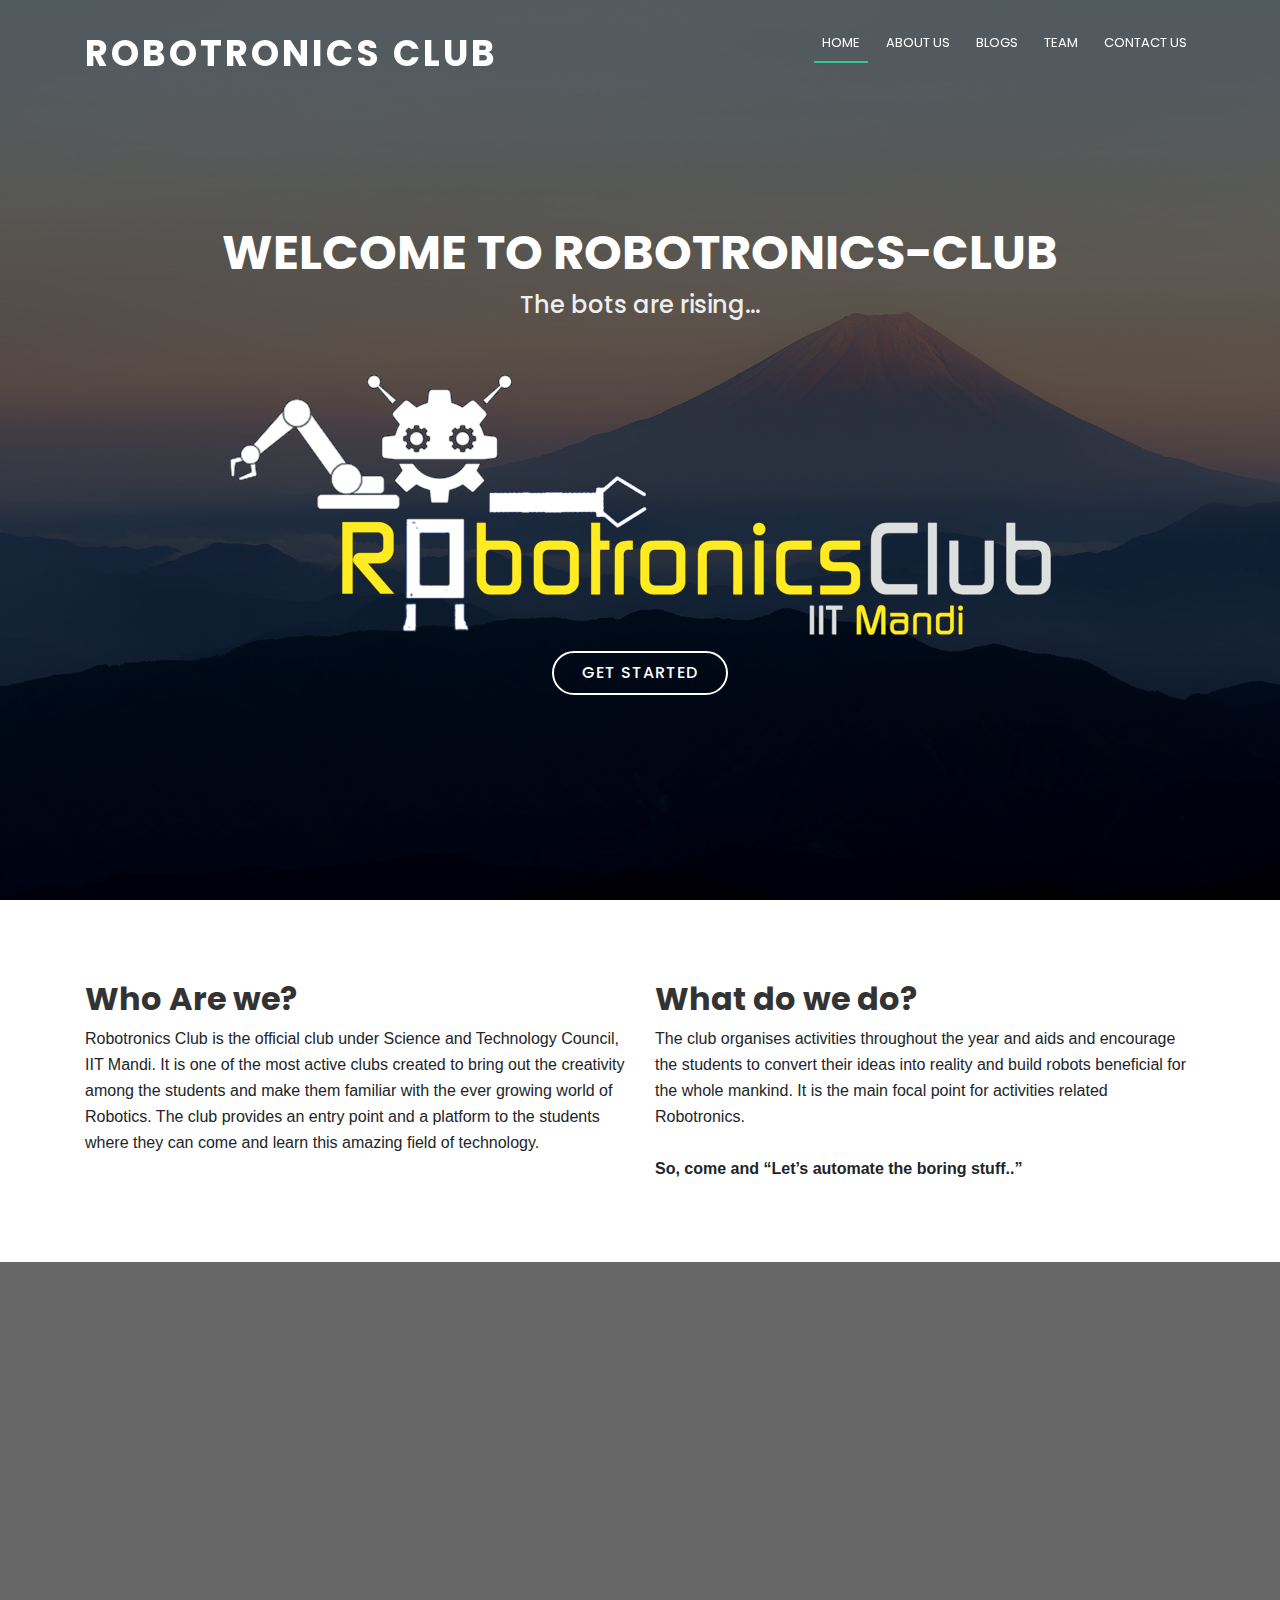
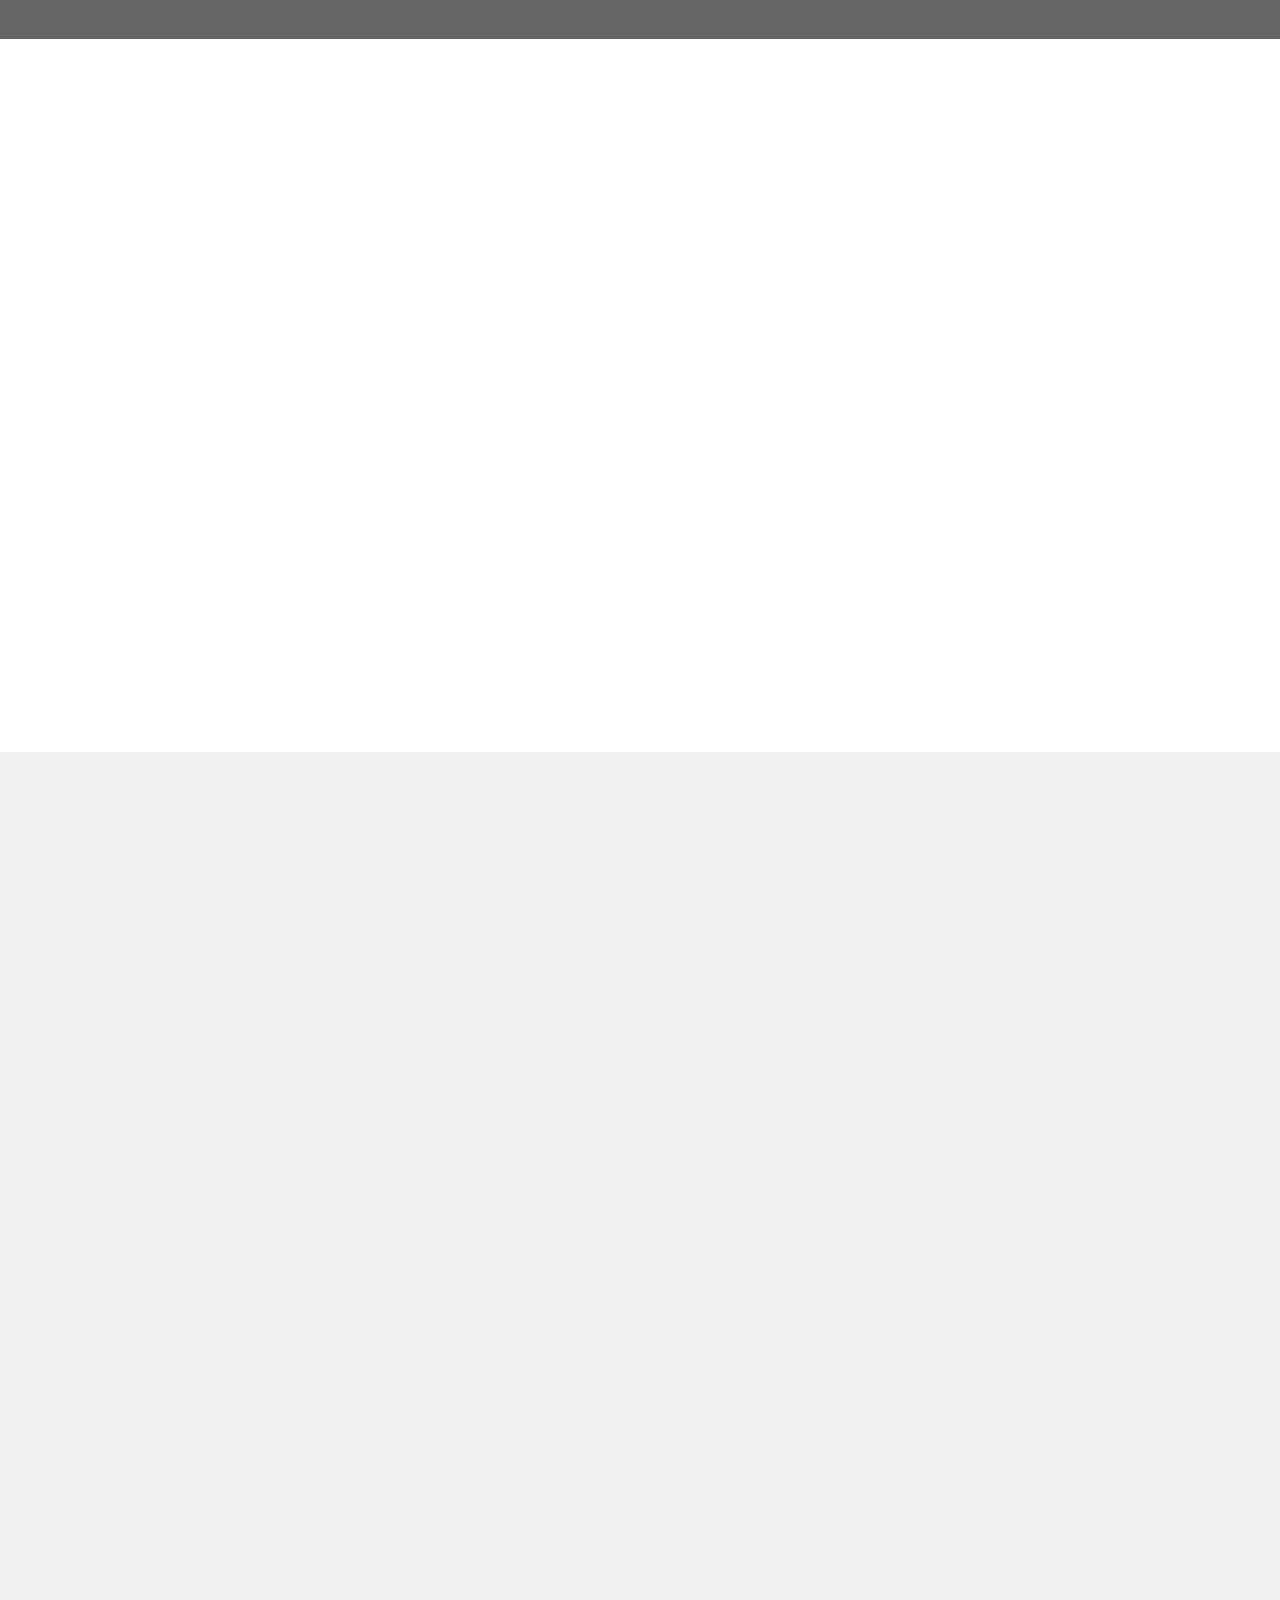
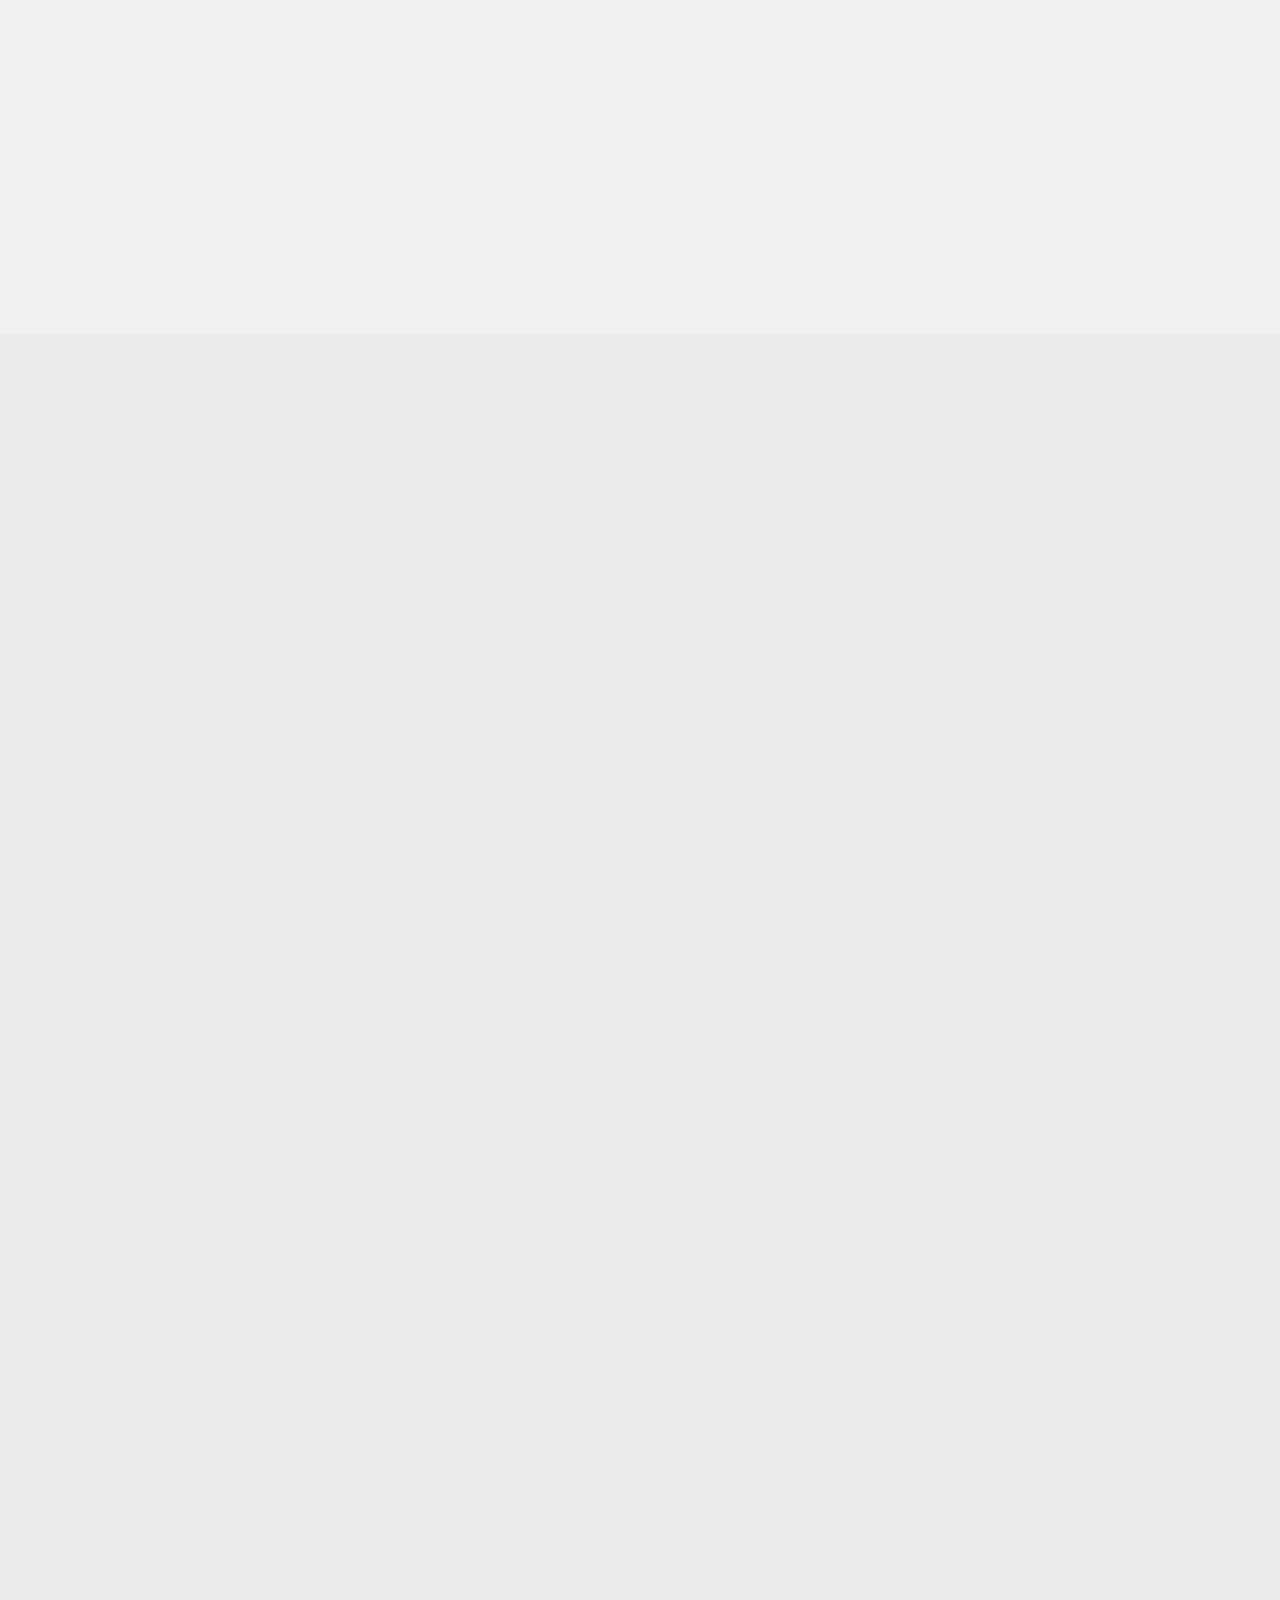
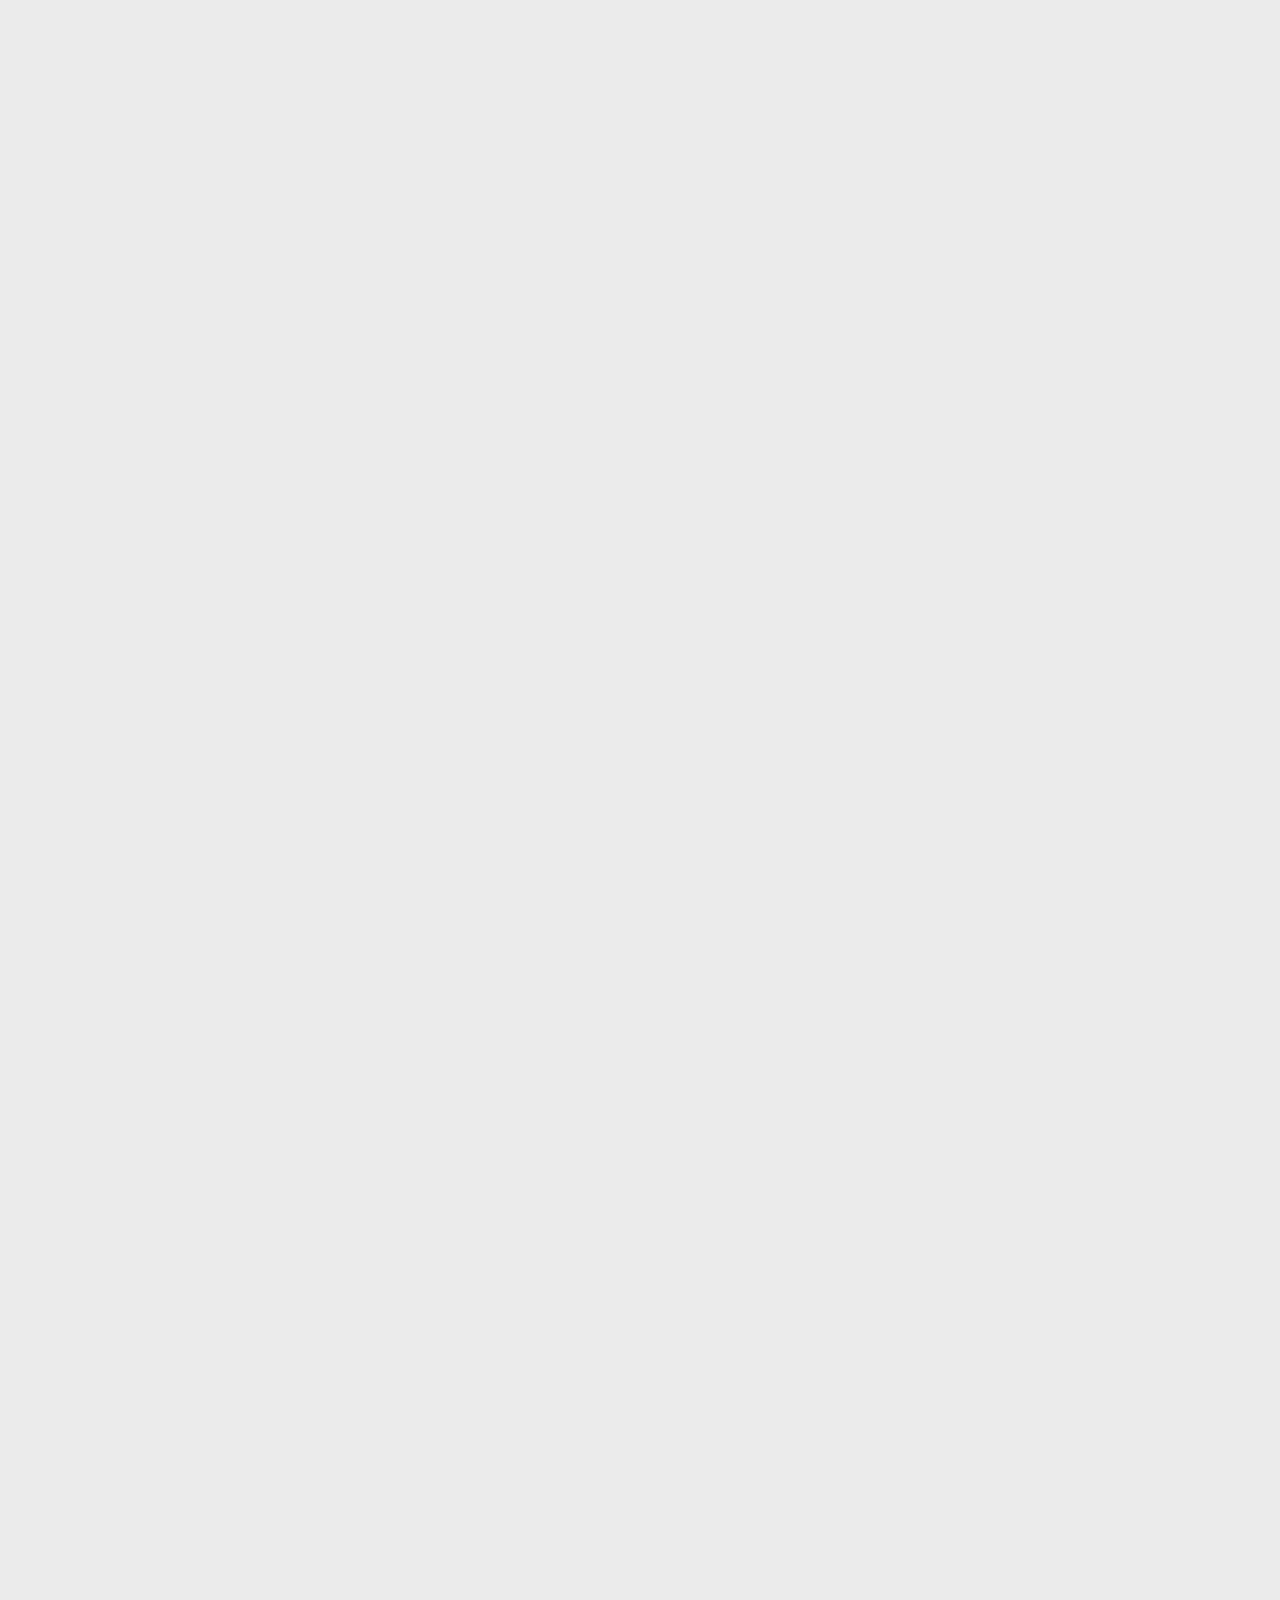
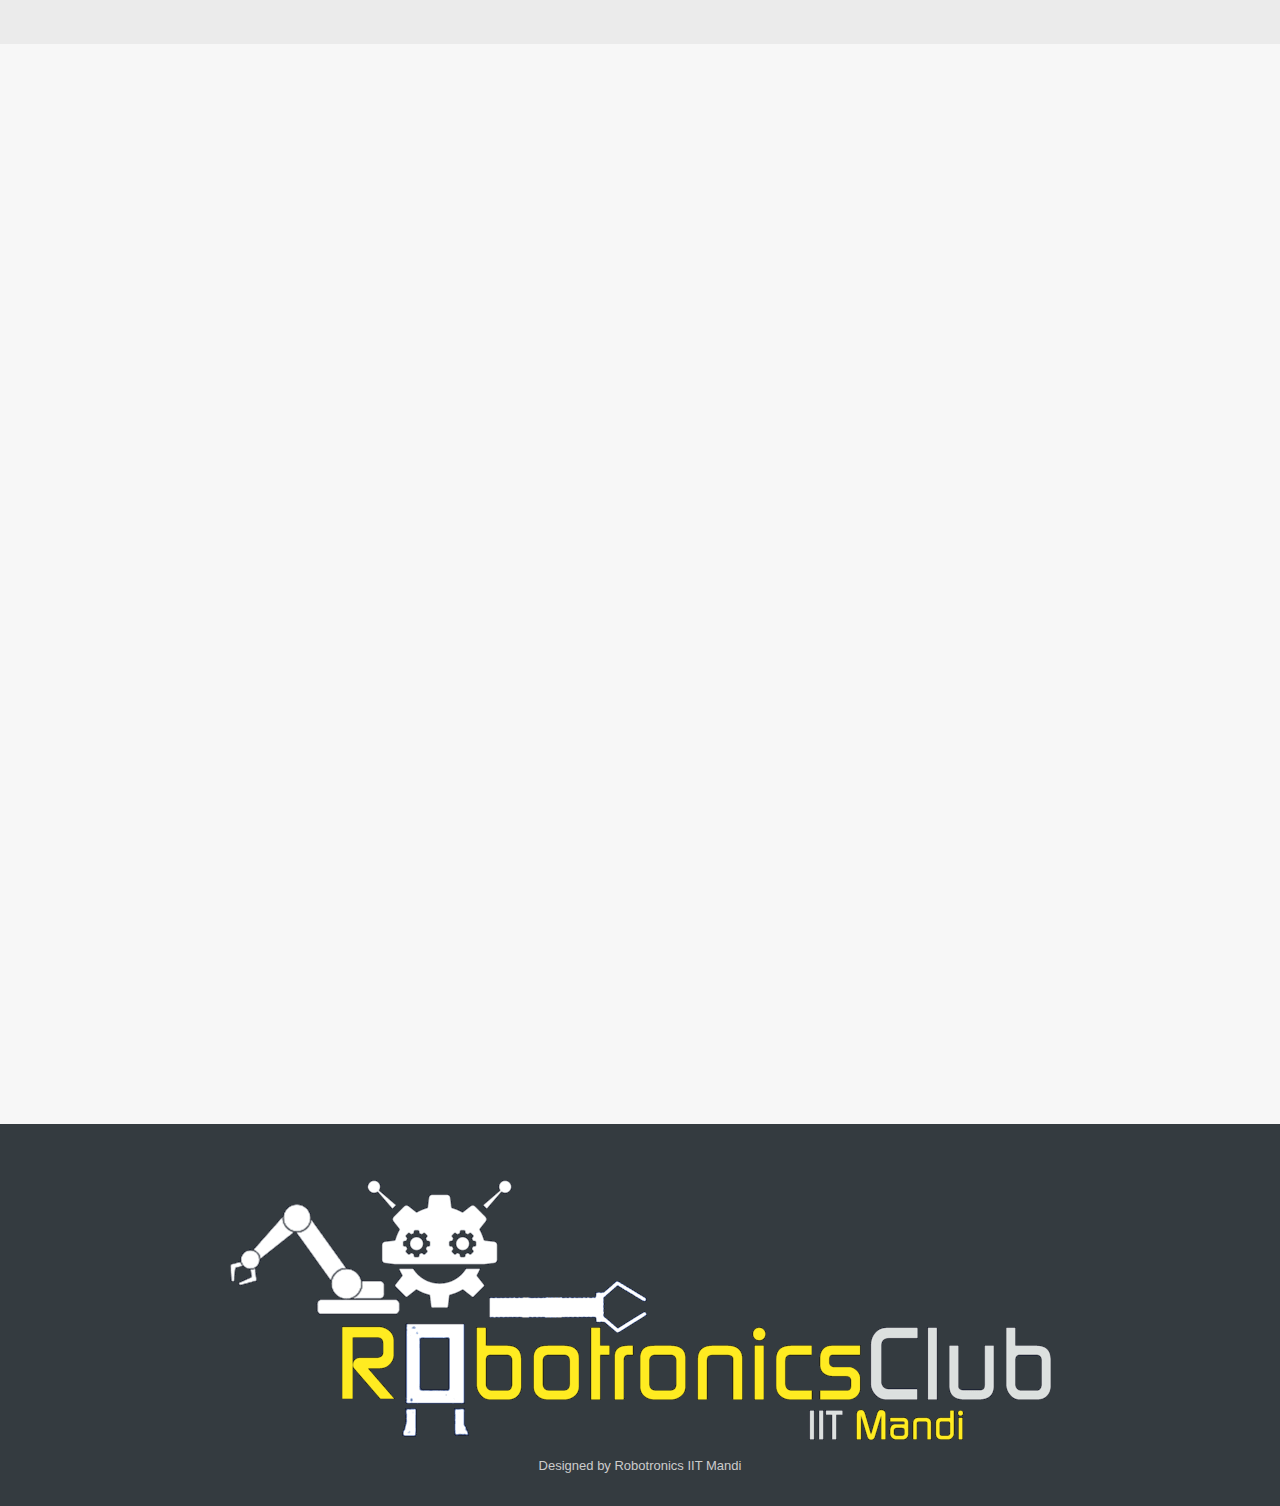
<file: roboWebsite/index.html>
<!DOCTYPE html>
<html lang="en">

<head>
  <meta charset="utf-8">
  <title>Robotronics IIT Mandi</title>
  <meta content="width=device-width, initial-scale=1.0" name="viewport">
  <meta content="robotronics,robot,machines,learning,iit,mandi,project" name="keywords">
  <meta content="This is the official website for the robotronics club of IIT Mandi." name="description">
  <meta content="Dipanshu,Naman,Khayti,Arshita,Anjali" name="authors">

  <!-- Favicons -->
  <link href="" rel="icon">
  <link href="" rel="apple-touch-icon">

  <!-- Google Fonts -->
  <link href="https://fonts.googleapis.com/css?family=Open+Sans:300,300i,400,400i,700,700i|Poppins:300,400,500,700"
    rel="stylesheet">

  <!-- Bootstrap CSS File -->
  <link href="lib/bootstrap/css/bootstrap.min.css" rel="stylesheet">

  <!-- Libraries CSS Files -->
  <link href="lib/font-awesome/css/font-awesome.min.css" rel="stylesheet">
  <link href="lib/animate/animate.min.css" rel="stylesheet">

  <!-- Main Stylesheet File -->
  <link href="css/style.css" rel="stylesheet">

  <link rel="stylesheet" href="https://maxcdn.bootstrapcdn.com/bootstrap/4.3.1/css/bootstrap.min.css">
  <script src="https://ajax.googleapis.com/ajax/libs/jquery/3.4.1/jquery.min.js"></script>
  <script src="https://cdnjs.cloudflare.com/ajax/libs/popper.js/1.14.7/umd/popper.min.js"></script>
  <script src="https://maxcdn.bootstrapcdn.com/bootstrap/4.3.1/js/bootstrap.min.js"></script>

</head>

<body>

  <!--==========================
  Header
  ============================-->
  <header id="header">
    <div class="container">

      <div id="logo" class="pull-left">
        <!-- <a href="#hero"><img src="img/logo.png" alt="" title="" /></img></a> -->
        <!-- Uncomment below if you prefer to use a text logo -->
        <h1><a href="#hero">Robotronics Club</a></h1>
      </div>

      <nav id="nav-menu-container">
        <ul class="nav-menu">
          <li class="menu-active"><a href="#hero">Home</a></li>
          <li><a href="#about">About Us</a></li>
          <!-- <li><a href="#services">Services</a></li> -->
          <li><a href="#portfolio">Blogs</a></li>
          <li><a href="#team">Team</a></li>
          <!-- <li class="menu-has-children"><a href="">Drop Down</a>
            <ul>
              <li><a href="#">Drop Down 1</a></li>
              <li class="menu-has-children"><a href="#">Drop Down 2</a>
                <ul>
                  <li><a href="#">Deep Drop Down 1</a></li>
                  <li><a href="#">Deep Drop Down 2</a></li>
                  <li><a href="#">Deep Drop Down 3</a></li>
                  <li><a href="#">Deep Drop Down 4</a></li>
                  <li><a href="#">Deep Drop Down 5</a></li>
                </ul>
              </li>
              <li><a href="#">Drop Down 3</a></li>
              <li><a href="#">Drop Down 4</a></li>
              <li><a href="#">Drop Down 5</a></li>
            </ul>
          </li> -->
          <li><a href="#contact">Contact Us</a></li>
        </ul>
      </nav><!-- #nav-menu-container -->
    </div>
  </header><!-- #header -->

  <!--==========================
    Hero Section
  ============================-->
  <section id="hero">
    <div class="hero-container">
      <h1>Welcome to Robotronics-Club</h1>
      <h2>The bots are rising...</h2>
      <img src="img/logo.png" alt="">
      <a href="#about" class="btn-get-started">Get Started</a>
    </div>
  </section><!-- #hero -->

  <main id="main">

    <!--==========================
      About Us Section
    ============================-->
     <section id="about">
      <div class="container">
        <div class="row about-container">

          <div class="col-lg-6 content order-lg-1 order-2">
            <h2 class="title">Who Are we?</h2>
            <p>
            Robotronics Club is the official club under Science and Technology Council, IIT Mandi. It is one of the most active clubs created to bring out the creativity among the students and make them familiar with the ever growing world of Robotics. The club provides an entry point and a platform to the students where they can come and learn this amazing field of technology.</p>
			</div>
			<br>
		 <div class="col-lg-6 content order-lg-1 order-2">
            <h2 class="title">What do we do?</h2>
            <p>
            The club organises activities throughout the year and aids and encourage the students to convert their ideas into reality and build robots beneficial for the whole mankind. It is the main focal point for activities related Robotronics.<br><br>

<b>So, come and “Let’s automate the boring stuff..”</b></div>

			</div>

          
        </div>

      </div>
    </section>

    <!--==========================
      Facts Section
    ============================-->
    <section id="facts">
      <div class="container wow fadeIn">
        <div class="section-header">
          <h3 class="section-title">Its we :)</h3>
          <p class="section-description">Here our some intersting facts...</p>
        </div>
        <div class="row counters">

          <div class="col-lg-3 col-6 text-center">
            <span data-toggle="">15+</span>
            <p>Core members</p>
          </div>

          <div class="col-lg-3 col-6 text-center">
            <span data-toggle="">30+</span>
            <p>Projects</p>
          </div>

          <div class="col-lg-3 col-6 text-center">
            <span data-toggle="">5+</span>
            <p>Years of Experience</p>
          </div>

          <div class="col-lg-3 col-6 text-center">
            <span>infinite</span>
            <p>dedication</p>
          </div>

        </div>

      </div>
    </section><!-- #facts -->

    <!--==========================
      Services Section
    ============================-->
    <!-- <section id="services">
      <div class="container wow fadeIn">
        <div class="section-header">
          <h3 class="section-title">Services</h3>
          <p class="section-description">Sed ut perspiciatis unde omnis iste natus error sit voluptatem accusantium
            doloremque</p>
        </div>
        <div class="row">
          <div class="col-lg-4 col-md-6 wow fadeInUp" data-wow-delay="0.2s">
            <div class="box">
              <div class="icon"><a href=""><i class="fa fa-desktop"></i></a></div>
              <h4 class="title"><a href="">Lorem Ipsum</a></h4>
              <p class="description">Voluptatum deleniti atque corrupti quos dolores et quas molestias excepturi sint
                occaecati cupiditate non provident</p>
            </div>
          </div>
          <div class="col-lg-4 col-md-6 wow fadeInUp" data-wow-delay="0.4s">
            <div class="box">
              <div class="icon"><a href=""><i class="fa fa-bar-chart"></i></a></div>
              <h4 class="title"><a href="">Dolor Sitema</a></h4>
              <p class="description">Minim veniam, quis nostrud exercitation ullamco laboris nisi ut aliquip ex ea
                commodo consequat tarad limino ata</p>
            </div>
          </div>
          <div class="col-lg-4 col-md-6 wow fadeInUp" data-wow-delay="0.6s">
            <div class="box">
              <div class="icon"><a href=""><i class="fa fa-paper-plane"></i></a></div>
              <h4 class="title"><a href="">Sed ut perspiciatis</a></h4>
              <p class="description">Duis aute irure dolor in reprehenderit in voluptate velit esse cillum dolore eu
                fugiat nulla pariatur</p>
            </div>
          </div>

          <div class="col-lg-4 col-md-6 wow fadeInUp" data-wow-delay="0.2s">
            <div class="box">
              <div class="icon"><a href=""><i class="fa fa-photo"></i></a></div>
              <h4 class="title"><a href="">Magni Dolores</a></h4>
              <p class="description">Excepteur sint occaecat cupidatat non proident, sunt in culpa qui officia deserunt
                mollit anim id est laborum</p>
            </div>
          </div>
          <div class="col-lg-4 col-md-6 wow fadeInUp" data-wow-delay="0.4s">
            <div class="box">
              <div class="icon"><a href=""><i class="fa fa-road"></i></a></div>
              <h4 class="title"><a href="">Nemo Enim</a></h4>
              <p class="description">At vero eos et accusamus et iusto odio dignissimos ducimus qui blanditiis
                praesentium voluptatum deleniti atque</p>
            </div>
          </div>
          <div class="col-lg-4 col-md-6 wow fadeInUp" data-wow-delay="0.6s">
            <div class="box">
              <div class="icon"><a href=""><i class="fa fa-shopping-bag"></i></a></div>
              <h4 class="title"><a href="">Eiusmod Tempor</a></h4>
              <p class="description">Et harum quidem rerum facilis est et expedita distinctio. Nam libero tempore, cum
                soluta nobis est eligendi</p>
            </div>
          </div>
        </div>

      </div>
    </section>#services -->

    <!--==========================
    Call To Action Section
    ============================-->
    <!-- <section id="call-to-action">
      <div class="container wow fadeIn">
        <div class="row">
          <div class="col-lg-9 text-center text-lg-left">
            <h3 class="cta-title">Call To Action</h3>
            <p class="cta-text"> Duis aute irure dolor in reprehenderit in voluptate velit esse cillum dolore eu fugiat
              nulla pariatur. Excepteur sint occaecat cupidatat non proident, sunt in culpa qui officia deserunt mollit
              anim id est laborum.</p>
          </div>
          <div class="col-lg-3 cta-btn-container text-center">
            <a class="cta-btn align-middle" href="#">Call To Action</a>
          </div>
        </div>

      </div>
    </section>#call-to-action -->

    <!--==========================
      Portfolio Section
    ============================-->
    <section id="portfolio">
      <div class="container wow fadeInUp">
        <div class="section-header">
          <h3 class="section-title">BLOGS</h3>
          <p class="section-description">Some Project Blogs</p>
        </div>
        <div class="row">

          <div class="row" id="portfolio-wrapper">
            <div class="col-lg-3 col-md-6 portfolio-item filter-app">
              <a href="https://www.robotics.org/blog">
                <img src="img/rob4.png" alt="" style="width: 130%; height: 200px;">
                <div class="details">
                  <h4>ROBOTIS ONLINE</h4>
                  <span></span>
                </div>
              </a>
            </div>

            <div class="col-lg-3 col-md-6 portfolio-item filter-web">
              <a href="https://robohub.org/">
                <img src="img/rob.png" alt="" style="width: 120%; height: 200px;">
                <div class="details">
                  <h4>ROBOHUB</h4>
                  <span></span>
                </div>
              </a>
            </div>

            <div class="col-lg-3 col-md-6 portfolio-item filter-web">
              <a href="https://www.therobotreport.com/">
                <img src="img/rob3.jpg" alt="" style="width: 100%; height: 200px;">
                <div class="details">
                  <h4>THE ROBOTIC REPORT</h4>
                  <span></span>
                </div>
              </a>
            </div>

            <div class="col-lg-3 col-md-6 filter-app">
              <a href="" data-toggle="modal" data-target="#myModal">
                <img src="img/add.png" alt="" style="width: 70%; height: 60%; padding-left: 20px; padding-top: 10px">
                <h3 style="color: gray">Add your Blog</h3>
              </a>
            </div>

            <div class="col-lg-3 col-md-6 portfolio-item filter-card">

            </div>
          </div>

        </div>
    </section><!-- #portfolio -->

    <!-- resources-->

    <section id="resources">
      <div class="container wow fadeInUp">
        <div class="section-header">
          <h3 class="section-title">RESOURCES</h3>
          <p class="section-description">Some good links</p>
        </div>
        <div class="opensrc">
          <h3 class="osp">Open Source </h3>
          <div class="row">
            <div class="colum">
                <br><br>
              <a href="https://github.com/jslee02/awesome-robotics-libraries" target="blank"><img class="osim" src="img/openrob.png" ></a>
            </div>
            <div class="colum">
                <br><br>
              <a href="https://www.ros.org/" target="blank"><img class="osimg" src="img/ros.jpeg" ></a>
            </div>
          </div>
          <p><br><br><br><strong>Recommended -</strong> V-Rep Pro as Simulator</p>
        </div>

        <div class="books">
          <br><br>
            <h3 class="osp">Books</h3>
            <div class="row">
              <div class="column">
                <br><br>
                <img class="bookimg" src="img/rosbook.jpg" style="width:100%">
              </div>
              <div class="column">
                <br><br>
                <img class="bookimg" src="img/rosbook2.jpg" style="width:100%">
              </div>
              <div class="column">
                  <br><br>
                  <img class="bookimg" src="img/basrob.jpg" style="width:100%">
                </div>
                <div class="column">
                    <br><br>
                  <img class="bookimg" src="img/introb.jpg" style="width:100%">
                </div>
            </div>
          </div>
      </div>
    </section>


    <!--==========================
      Coordinator Section
    ============================-->
    <section id="team">
      <div class="container wow fadeInUp">
        <div class="section-header">
          <h3 class="section-title"><u>Coordinators</u></h3>
          <p class="section-description">Our Coordinators</p>
        </div>
        <div class="row">
          <div class="col-lg-3 col-md-6 imghai">
            <div class="member">
              <div class="pic"><img src="img/piyush.jpg" alt=""></div>
              <h4>Piyush</h4>
              <span>Coordinator</span>
              <div class="social">
                <a href=""><i class="fa fa-twitter"></i></a>
                <a href=""><i class="fa fa-facebook"></i></a>
                <a href=""><i class="fa fa-google-plus"></i></a>
                <a href=""><i class="fa fa-linkedin"></i></a>
              </div>
            </div>
          </div>

          <div class="col-lg-3 col-md-6 imghai">
            <div class="member">
              <div class="pic"><img src="img/manpreet.jpg" alt=""></div>
              <h4>Manpreet</h4>
              <span>Coordinator</span>
              <div class="social">
                <a href=""><i class="fa fa-twitter"></i></a>
                <a href=""><i class="fa fa-facebook"></i></a>
                <a href=""><i class="fa fa-google-plus"></i></a>
                <a href=""><i class="fa fa-linkedin"></i></a>
              </div>
            </div>
          </div>

          <div class="col-lg-3 col-md-6 imghai">
            <div class="member">
              <div class="pic"><img src="img/karan.jpg" alt=""></div>
              <h4>Karan Ankit</h4>
              <span>Coordinator</span>
              <div class="social">
                <a href="#"><i class="fa fa-twitter"></i></a>
                <a href="https://www.facebook.com/dipanshu231099"><i class="fa fa-facebook"></i></a>
                <a href=""><i class="fa fa-google-plus"></i></a>
                <a href=""><i class="fa fa-linkedin"></i></a>
              </div>
            </div>
          </div>

        </div>
    </section><!-- #team -->

    <!--==========================
      Core Team Section
    ============================-->
    <section id="team">
      <div class="container wow fadeInUp">
        <div class="section-header">
          <h3 class="section-title"><u>Core Team</u></h3>
          <p class="section-description">Here are the guys working hard to take Robotronics Club to a new level</p>
        </div>
        <div class="row">
          <div class="col-lg-3 col-md-6 imghai">
            <div class="member">
              <div class="pic"><img src="img/khyati.jpg" alt=""></div>
              <h4>khyati</h4>
              <span>Core team</span>
              <div class="social">
                <a href=""><i class="fa fa-twitter"></i></a>
                <a href=""><i class="fa fa-facebook"></i></a>
                <a href=""><i class="fa fa-google-plus"></i></a>
                <a href=""><i class="fa fa-linkedin"></i></a>
              </div>
            </div>
          </div>

          <div class="col-lg-3 col-md-6 imghai">
            <div class="member">
              <div class="pic"><img src="img/dipanshu.jpg" alt=""></div>
              <h4>Dipanshu Verma</h4>
              <span>Core team</span>
              <div class="social">
                <a href="#"><i class="fa fa-twitter"></i></a>
                <a href="https://www.facebook.com/dipanshu231099"><i class="fa fa-facebook"></i></a>
                <a href=""><i class="fa fa-google-plus"></i></a>
                <a href=""><i class="fa fa-linkedin"></i></a>
              </div>
            </div>
          </div>


          <div class="col-lg-3 col-md-6 imghai">
            <div class="member">
              <div class="pic"><img src="img/naman.jpg" alt=""></div>
              <h4>Naman</h4>
              <span>Core team</span>
              <div class="social">
                <a href=""><i class="fa fa-twitter"></i></a>
                <a href=""><i class="fa fa-facebook"></i></a>
                <a href=""><i class="fa fa-google-plus"></i></a>
                <a href=""><i class="fa fa-linkedin"></i></a>
              </div>
            </div>
          </div>


          <div class="col-lg-3 col-md-6 imghai">
            <div class="member">
              <div class="pic"><img src="img/anjali.jpg" alt=""></div>
              <h4>Anjali</h4>
              <span>Core team</span>
              <div class="social">
                <a href=""><i class="fa fa-twitter"></i></a>
                <a href=""><i class="fa fa-facebook"></i></a>
                <a href=""><i class="fa fa-google-plus"></i></a>
                <a href=""><i class="fa fa-linkedin"></i></a>
              </div>
            </div>
          </div>

          <div class="col-lg-3 col-md-6 imghai">
            <div class="member">
              <div class="pic"><img src="img/aman.jpg" alt=""></div>
              <h4>Aman Rathore</h4>
              <span>Core team</span>
              <div class="social">
                <a href="#"><i class="fa fa-twitter"></i></a>
                <a href=""><i class="fa fa-facebook"></i></a>
                <a href=""><i class="fa fa-google-plus"></i></a>
                <a href=""><i class="fa fa-linkedin"></i></a>
              </div>
            </div>
          </div>

          <div class="col-lg-3 col-md-6 imghai">
            <div class="member">
              <div class="pic"><img src="img/chandan.jpg" alt=""></div>
              <h4>chandan</h4>
              <span>Core team</span>
              <div class="social">
                <a href="#"><i class="fa fa-twitter"></i></a>
                <a href=""><i class="fa fa-facebook"></i></a>
                <a href=""><i class="fa fa-google-plus"></i></a>
                <a href=""><i class="fa fa-linkedin"></i></a>
              </div>
            </div>
          </div>

          <div class="col-lg-3 col-md-6 imghai">
            <div class="member">
              <div class="pic"><img src="img/garima.jpg" alt=""></div>
              <h4>Garima</h4>
              <span>Core team</span>
              <div class="social">
                <a href="#"><i class="fa fa-twitter"></i></a>
                <a href=""><i class="fa fa-facebook"></i></a>
                <a href=""><i class="fa fa-google-plus"></i></a>
                <a href=""><i class="fa fa-linkedin"></i></a>
              </div>
            </div>
          </div>

          <div class="col-lg-3 col-md-6 imghai">
            <div class="member">
              <div class="pic"><img src="img/hemraj.jpg" alt=""></div>
              <h4>Hemraj</h4>
              <span>Core team</span>
              <div class="social">
                <a href="#"><i class="fa fa-twitter"></i></a>
                <a href=""><i class="fa fa-facebook"></i></a>
                <a href=""><i class="fa fa-google-plus"></i></a>
                <a href=""><i class="fa fa-linkedin"></i></a>
              </div>
            </div>
          </div>

          <div class="col-lg-3 col-md-6 imghai">
            <div class="member">
              <div class="pic"><img src="img/nidhi.jpg" alt=""></div>
              <h4>Nidhi</h4>
              <span>Core team</span>
              <div class="social">
                <a href="#"><i class="fa fa-twitter"></i></a>
                <a href=""><i class="fa fa-facebook"></i></a>
                <a href=""><i class="fa fa-google-plus"></i></a>
                <a href=""><i class="fa fa-linkedin"></i></a>
              </div>
            </div>
          </div>

          <div class="col-lg-3 col-md-6 imghai">
            <div class="member">
              <div class="pic"><img src="img/vaishali.jpg" alt=""></div>
              <h4>Vaishali</h4>
              <span>Core team</span>
              <div class="social">
                <a href="#"><i class="fa fa-twitter"></i></a>
                <a href=""><i class="fa fa-facebook"></i></a>
                <a href=""><i class="fa fa-google-plus"></i></a>
                <a href=""><i class="fa fa-linkedin"></i></a>
              </div>
            </div>
          </div>

          <div class="col-lg-3 col-md-6 imghai">
            <div class="member">
              <div class="pic"><img src="img/dipesh.jpg" alt=""></div>
              <h4>Dipesh</h4>
              <span>Core team</span>
              <div class="social">
                <a href="#"><i class="fa fa-twitter"></i></a>
                <a href=""><i class="fa fa-facebook"></i></a>
                <a href=""><i class="fa fa-google-plus"></i></a>
                <a href=""><i class="fa fa-linkedin"></i></a>
              </div>
            </div>
          </div>

          <div class="col-lg-3 col-md-6 imghai">
            <div class="member">
              <div class="pic"><img src="img/akshay.jpg" alt=""></div>
              <h4>Akshay</h4>
              <span>Core team</span>
              <div class="social">
                <a href="#"><i class="fa fa-twitter"></i></a>
                <a href=""><i class="fa fa-facebook"></i></a>
                <a href=""><i class="fa fa-google-plus"></i></a>
                <a href=""><i class="fa fa-linkedin"></i></a>
              </div>
            </div>
          </div>

          <div class="col-lg-3 col-md-6 imghai">
            <div class="member">
              <div class="pic"><img src="img/dhananjay.jpg" alt=""></div>
              <h4>dhananjay</h4>
              <span>Core team</span>
              <div class="social">
                <a href="#"><i class="fa fa-twitter"></i></a>
                <a href=""><i class="fa fa-facebook"></i></a>
                <a href=""><i class="fa fa-google-plus"></i></a>
                <a href=""><i class="fa fa-linkedin"></i></a>
              </div>
            </div>
          </div>

          <div class="col-lg-3 col-md-6 imghai">
            <div class="member">
              <div class="pic"><img src="img/rohit.jpg" alt=""></div>
              <h4>Rohit</h4>
              <span>Core team</span>
              <div class="social">
                <a href="#"><i class="fa fa-twitter"></i></a>
                <a href=""><i class="fa fa-facebook"></i></a>
                <a href=""><i class="fa fa-google-plus"></i></a>
                <a href=""><i class="fa fa-linkedin"></i></a>
              </div>
            </div>
          </div>

          <div class="col-lg-3 col-md-6 imghai">
            <div class="member">
              <div class="pic"><img src="img/raj.jpg" alt=""></div>
              <h4>Raj Kumar</h4>
              <span>Core team</span>
              <div class="social">
                <a href="#"><i class="fa fa-twitter"></i></a>
                <a href=""><i class="fa fa-facebook"></i></a>
                <a href=""><i class="fa fa-google-plus"></i></a>
                <a href=""><i class="fa fa-linkedin"></i></a>
              </div>
            </div>
          </div>

          <div class="col-lg-3 col-md-6 imghai">
            <div class="member">
              <div class="pic"><img src="img/hardik.jpg" alt=""></div>
              <h4>Hardik</h4>
              <span>Core team</span>
              <div class="social">
                <a href="#"><i class="fa fa-twitter"></i></a>
                <a href=""><i class="fa fa-facebook"></i></a>
                <a href=""><i class="fa fa-google-plus"></i></a>
                <a href=""><i class="fa fa-linkedin"></i></a>
              </div>
            </div>
          </div>

          <div class="col-lg-3 col-md-6 imghai">
            <div class="member">
              <div class="pic"><img src="img/rakshit.jpg" alt=""></div>
              <h4>Rakshit Raj</h4>
              <span>Core team</span>
              <div class="social">
                <a href="#"><i class="fa fa-twitter"></i></a>
                <a href=""><i class="fa fa-facebook"></i></a>
                <a href=""><i class="fa fa-google-plus"></i></a>
                <a href=""><i class="fa fa-linkedin"></i></a>
              </div>
            </div>
          </div>

          <div class="col-lg-3 col-md-6 imghai">
            <div class="member">
              <div class="pic"><img src="img/manish.jpg" alt=""></div>
              <h4>Manish</h4>
              <span>Core team</span>
              <div class="social">
                <a href="#"><i class="fa fa-twitter"></i></a>
                <a href=""><i class="fa fa-facebook"></i></a>
                <a href=""><i class="fa fa-google-plus"></i></a>
                <a href=""><i class="fa fa-linkedin"></i></a>
              </div>
            </div>
          </div>

          <div class="col-lg-3 col-md-6 imghai">
            <div class="member">
              <div class="pic"><img src="img/komal.jpg" alt=""></div>
              <h4>Komal</h4>
              <span>Core team</span>
              <div class="social">
                <a href="#"><i class="fa fa-twitter"></i></a>
                <a href=""><i class="fa fa-facebook"></i></a>
                <a href=""><i class="fa fa-google-plus"></i></a>
                <a href=""><i class="fa fa-linkedin"></i></a>
              </div>
            </div>
          </div>

        </div>
    </section><!-- #team -->

    <!--==========================
      Contact Section
    ============================-->
    <section id="contact">
      <div class="container wow fadeInUp">
        <div class="section-header">
          <h3 class="section-title">Contact Us</h3>
          <p class="section-description">We would like to hear from you</p>
        </div>
      </div>

      <!-- Uncomment below if you wan to use dynamic maps -->
      <iframe width=100% height="450" frameborder="0" style="border:0"
        src="https://www.google.com/maps/embed/v1/place?q=place_id:ChIJvdsSb6bkBDkROZHqHTJRvdI&key=AIzaSyBmKpoSHrasg04rvWwdlTlFKRQSpBCl6qQ"
        allowfullscreen></iframe>

      <div class="container wow fadeInUp mt-5">
        <div class="row justify-content-center">

          <div class="col-lg-3 col-md-4">

            <div class="info">
              <div>
                <i class="fa fa-map-marker"></i>
                <p>North Campus <br>IIT MANDI</p>
              </div>

              <div>
                <i class="fa fa-envelope"></i>
                <p>robotronics@iitmandi.ac.in</p>
              </div>

              <div>
                <i class="fa fa-phone"></i>
                <p>ankit karan - +91 8434934890 <br>piyush - +91 9354556594 <br>manpreet - +91 7009769644</p>
              </div>
            </div>

            <div class="social-links">
              <a href="#" class="twitter"><i class="fa fa-twitter"></i></a>
              <a href="#" class="facebook"><i class="fa fa-facebook"></i></a>
              <a href="#" class="instagram"><i class="fa fa-instagram"></i></a>
              <a href="#" class="google-plus"><i class="fa fa-google-plus"></i></a>
              <a href="#" class="linkedin"><i class="fa fa-linkedin"></i></a>
            </div>

          </div>

          <div class="col-lg-5 col-md-8">
            <div class="form">
              <div id="sendmessage">Your message has been sent. Thank you!</div>
              <div id="errormessage"></div>
              <form action="" method="post" role="form" class="contactForm">
                <div class="form-group">
                  <input type="text" name="name" class="form-control" id="name" placeholder="Your Name"
                    data-rule="minlen:4" data-msg="Please enter at least 4 chars" />
                  <div class="validation"></div>
                </div>
                <div class="form-group">
                  <input type="email" class="form-control" name="email" id="email" placeholder="Your Email"
                    data-rule="email" data-msg="Please enter a valid email" />
                  <div class="validation"></div>
                </div>
                <div class="form-group">
                  <input type="text" class="form-control" name="subject" id="subject" placeholder="Subject"
                    data-rule="minlen:4" data-msg="Please enter at least 8 chars of subject" />
                  <div class="validation"></div>
                </div>
                <div class="form-group">
                  <textarea class="form-control" name="message" rows="5" data-rule="required"
                    data-msg="Please write something for us" placeholder="Message"></textarea>
                  <div class="validation"></div>
                </div>
                <div class="text-center"><button type="submit">Send Message</button></div>
              </form>
            </div>
          </div>

        </div>

      </div>
    </section><!-- #contact -->

  </main>

  <!--==========================
    Footer
  ============================-->
  <footer id="footer">
    <div class="footer-top">
      <div class="container">

      </div>
    </div>

    <div class="container">
      <div class="copyright">
        <br>
        <img src="./img/logo.png" alt="">
      </div>
      <div class="credits">
        <!--
          All the links in the footer should remain intact.
          You can delete the links only if you purchased the pro version.
          Licensing information: https://bootstrapmade.com/license/
          Purchase the pro version with working PHP/AJAX contact form: https://bootstrapmade.com/buy/?theme=Regna
        -->
        Designed by Robotronics IIT Mandi
      </div>
    </div>
  </footer><!-- #footer -->

  <a href="#" class="back-to-top"><i class="fa fa-chevron-up"></i></a>

  <!-- JavaScript Libraries -->
  <script src="lib/jquery/jquery.min.js"></script>
  <script src="lib/jquery/jquery-migrate.min.js"></script>
  <script src="lib/bootstrap/js/bootstrap.bundle.min.js"></script>
  <script src="lib/easing/easing.min.js"></script>
  <script src="lib/wow/wow.min.js"></script>
  <script src="lib/waypoints/waypoints.min.js"></script>
  <script src="lib/counterup/counterup.min.js"></script>
  <script src="lib/superfish/hoverIntent.js"></script>
  <script src="lib/superfish/superfish.min.js"></script>

  <!-- Contact Form JavaScript File -->
  <script src="contactform/contactform.js"></script>

  <!-- Template Main Javascript File -->
  <script src="js/main.js"></script>

  <!-- The Modal -->
  <div class="modal" id="myModal">
    <div class="modal-dialog">
      <div class="modal-content">

        <!-- Modal Header -->
        <div class="modal-header">
          <h4 class="modal-title">Add Your Blog</h4>
          <button type="button" class="close" data-dismiss="modal">&times;</button>
        </div>

        <!-- Modal body -->
        <div class="modal-body">
          <form action="/action_page.php">
            Your Name<br>
            <input type="text" name="name" value="" style="width: 90%">
            <br><br>
            Link to your Blog<br>
            <input type="text" name="blog" value="" style="width: 90%">
            <br>
          </form>
        </div>

        <!-- Modal footer -->
        <div class="modal-footer">
          <button type="button" class="btn" data-dismiss="modal" style="background-color: green">Submit</button>
          <button type="button" class="btn btn-danger" data-dismiss="modal">Close</button>
        </div>

      </div>
    </div>
  </div>

  </div>

</body>

</html>
</file>
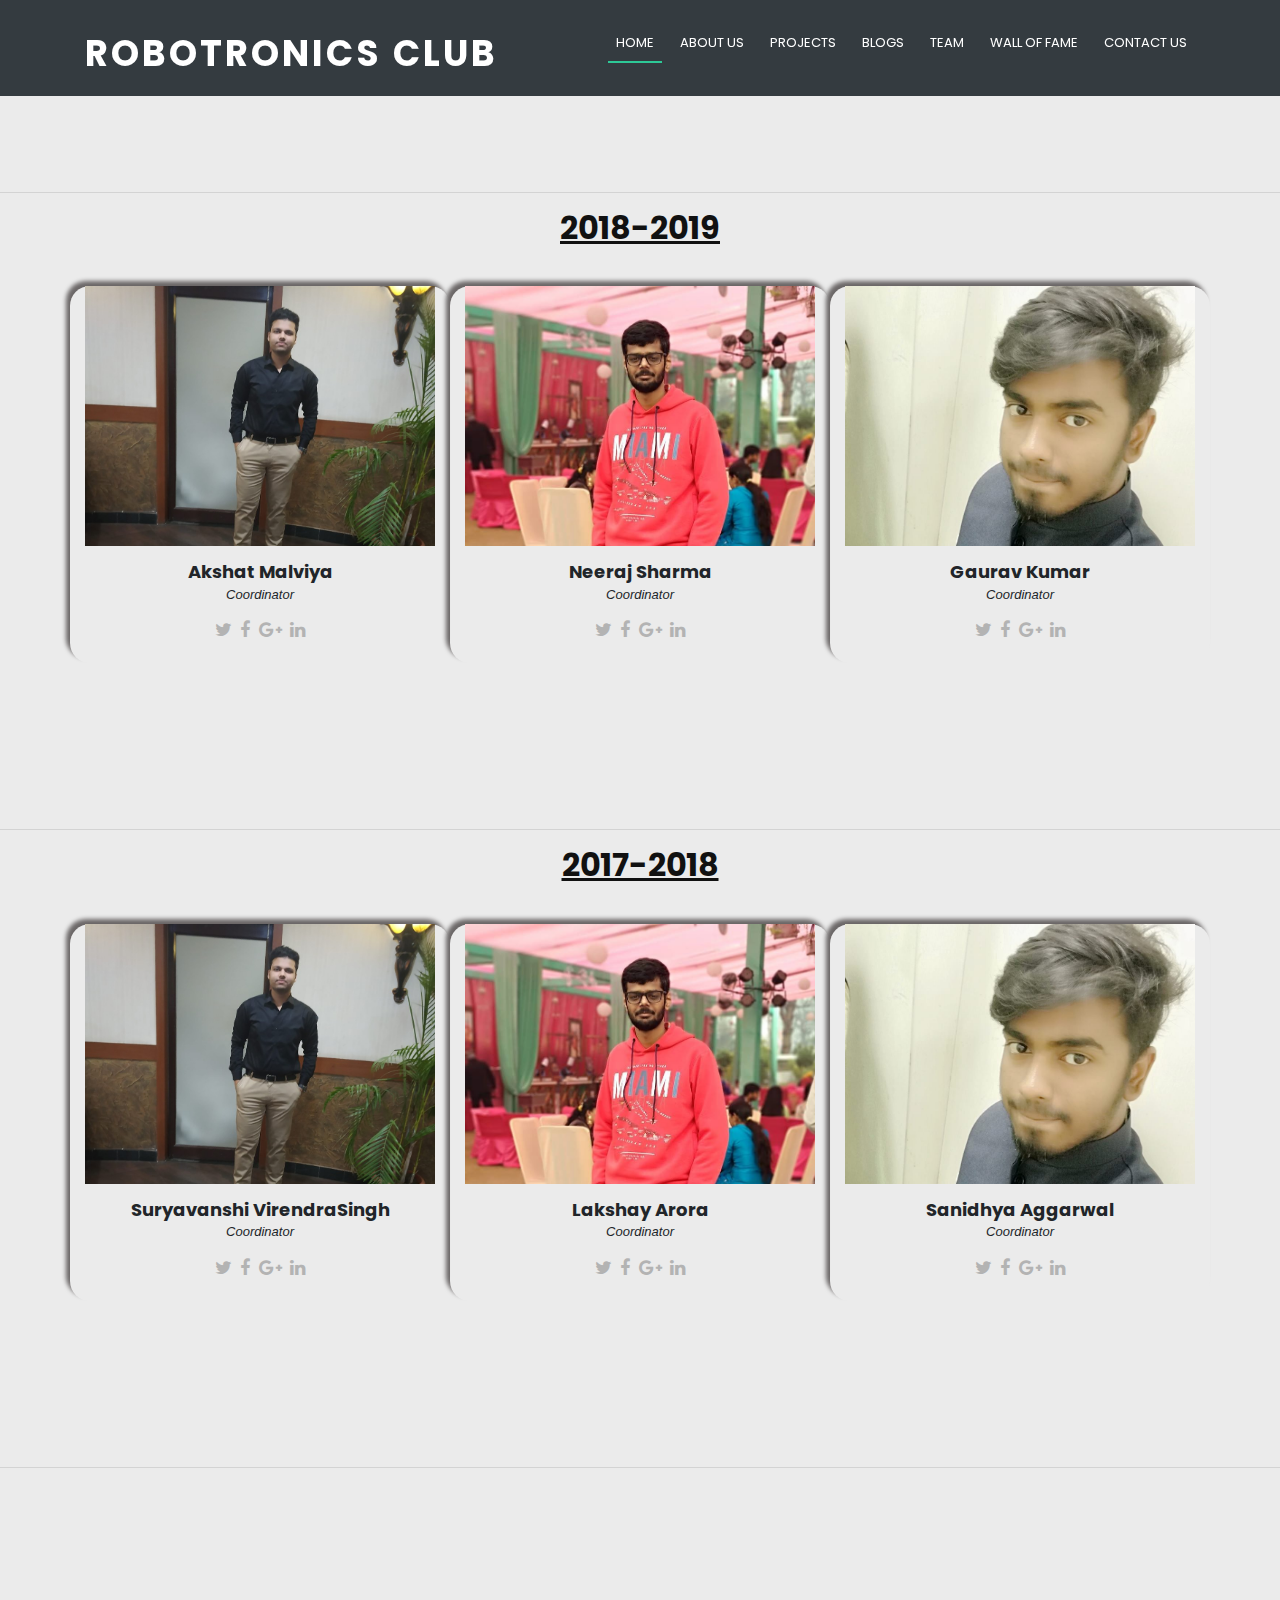
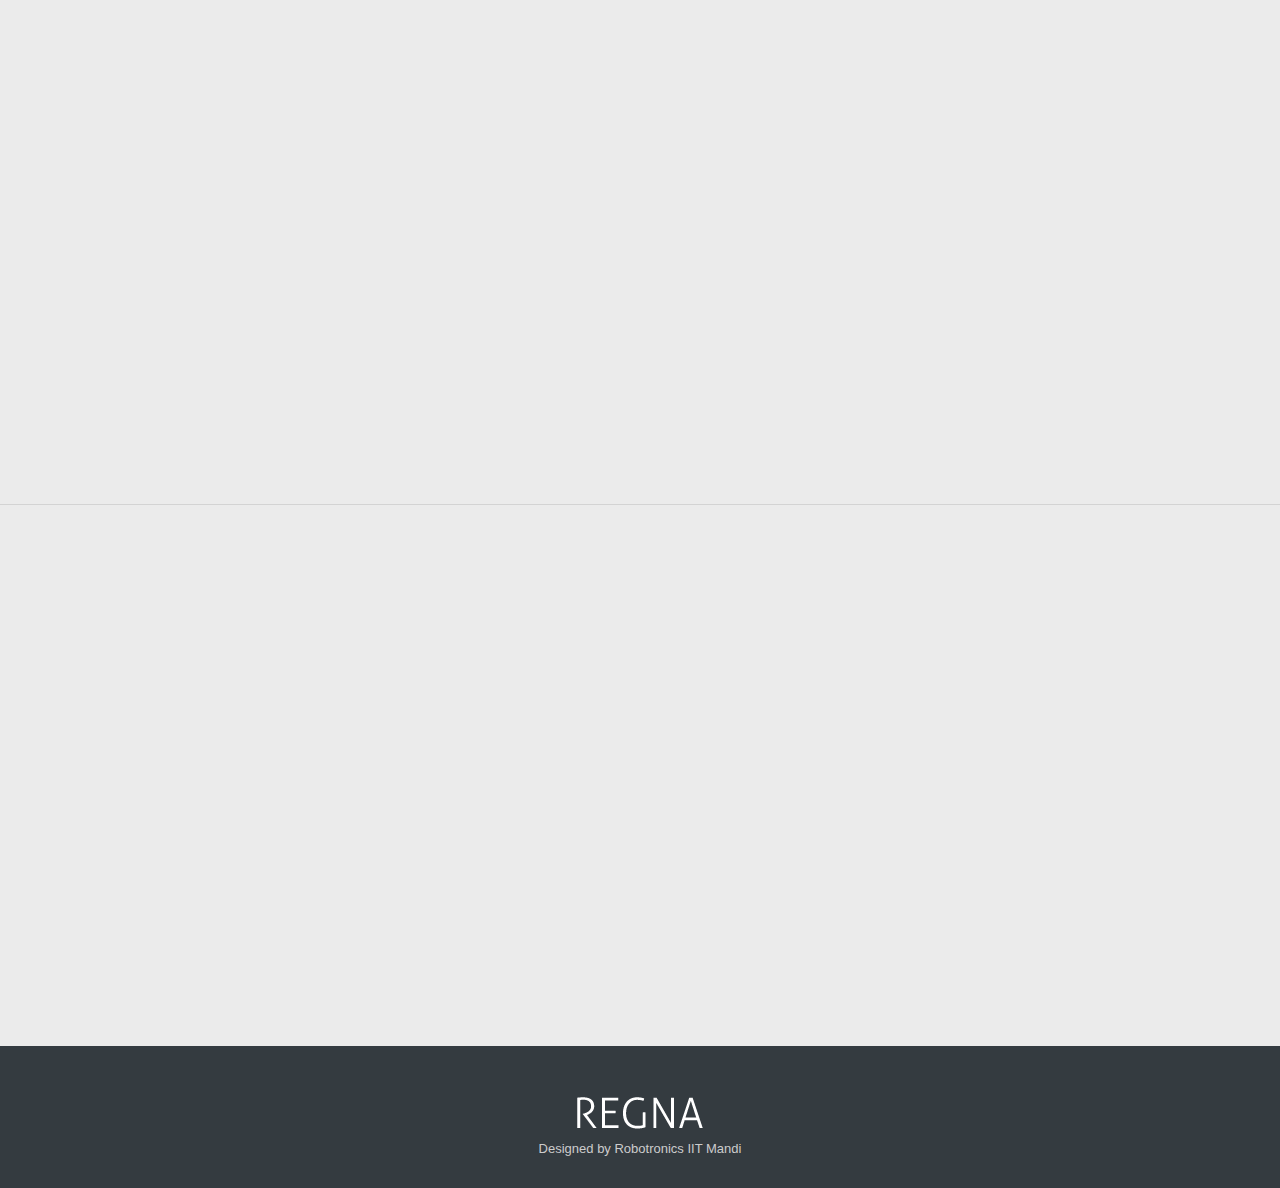
<file: wof.html>
<!DOCTYPE html>
<html lang="en">
<html>
<head>
	<title>Robotronics IIT Mandi</title>

	<meta content="width=device-width, initial-scale=1.0" name="viewport">

	<!-- Favicons -->
  <link href="" rel="icon">
  <link href="" rel="apple-touch-icon">

  <!-- Google Fonts -->
  <link href="https://fonts.googleapis.com/css?family=Open+Sans:300,300i,400,400i,700,700i|Poppins:300,400,500,700" rel="stylesheet">

  <!-- Bootstrap CSS File -->
  <link href="lib/bootstrap/css/bootstrap.min.css" rel="stylesheet">

  <!-- Libraries CSS Files -->
  <link href="lib/font-awesome/css/font-awesome.min.css" rel="stylesheet">
  <link href="lib/animate/animate.min.css" rel="stylesheet">

  <!-- Main Stylesheet File -->
  <link href="css/style.css" rel="stylesheet">

  <link rel="stylesheet" href="https://maxcdn.bootstrapcdn.com/bootstrap/4.3.1/css/bootstrap.min.css">
  <script src="https://ajax.googleapis.com/ajax/libs/jquery/3.4.1/jquery.min.js"></script>
  <script src="https://cdnjs.cloudflare.com/ajax/libs/popper.js/1.14.7/umd/popper.min.js"></script>
  <script src="https://maxcdn.bootstrapcdn.com/bootstrap/4.3.1/js/bootstrap.min.js"></script>

</head>
<body style="background-color: #343b40">

	<!--==========================
  Header
  ============================-->
  <header id="header">
    <div class="container">

      <div id="logo" class="pull-left">
        <!-- <a href="#hero"><img src="img/logo.png" alt="" title="" /></img></a> -->
        <!-- Uncomment below if you prefer to use a text logo -->
        <h1><a href="#hero">Robotronics Club</a></h1>
      </div>

      <nav id="nav-menu-container">
        <ul class="nav-menu">
          <li class="menu-active"><a href="index.html#hero">Home</a></li>
          <li><a href="index.html#about">About Us</a></li>
          <li><a href="index.html#services">Projects</a></li>
          <li><a href="index.html#portfolio">Blogs</a></li>
          <li><a href="index.html#team">Team</a></li>
          <li><a href="wof.html">Wall Of Fame</a></li>
          <li><a href="index.html#contact">Contact Us</a></li>
        </ul>
      </nav><!-- #nav-menu-container -->
    </div>
  </header><!-- #header -->

  <br><br><br><br>

  <section id="team">
  	<hr>
        <div class="container wow fadeInUp">
          <div class="section-header">
            <h3 class="section-title"><u>2018-2019</u></h3><br>
          </div>
          <div class="row">
            <div class="col-lg-4 imghai">
              <div class="member">
                <div class="pic"><img src="img/piyush.jpg" alt=""></div>
                <h4>Akshat Malviya</h4>
                <span>Coordinator</span>
                <div class="social">
                  <a href=""><i class="fa fa-twitter"></i></a>
                  <a href=""><i class="fa fa-facebook"></i></a>
                  <a href=""><i class="fa fa-google-plus"></i></a>
                  <a href=""><i class="fa fa-linkedin"></i></a>
                </div>
              </div>
            </div>
  
            <div class="col-lg-4 imghai">
              <div class="member">
                <div class="pic"><img src="img/manpreet.jpg" alt=""></div>
                <h4>Neeraj Sharma</h4>
                <span>Coordinator</span>
                <div class="social">
                  <a href=""><i class="fa fa-twitter"></i></a>
                  <a href=""><i class="fa fa-facebook"></i></a>
                  <a href=""><i class="fa fa-google-plus"></i></a>
                  <a href=""><i class="fa fa-linkedin"></i></a>
                </div>
              </div>
            </div>
  
            <div class="col-lg-4 imghai">
              <div class="member">
                <div class="pic"><img src="img/karan.jpg" alt=""></div>
                <h4>Gaurav Kumar</h4>
                <span>Coordinator</span>
                <div class="social">
                  <a href="#"><i class="fa fa-twitter"></i></a>
                  <a href="https://www.facebook.com/dipanshu231099"><i class="fa fa-facebook"></i></a>
                  <a href=""><i class="fa fa-google-plus"></i></a>
                  <a href=""><i class="fa fa-linkedin"></i></a>
                </div>
              </div>
            </div>
  
        </div>
      </section><!-- 2018-2019 -->


      <section id="team">
      	<hr>
        <div class="container wow fadeInUp">
          <div class="section-header">
            <h3 class="section-title"><u>2017-2018</u></h3><br>
          </div>
          <div class="row">
            <div class="col-lg-4 imghai">
              <div class="member">
                <div class="pic"><img src="img/piyush.jpg" alt=""></div>
                <h4>Suryavanshi VirendraSingh</h4>
                <span>Coordinator</span>
                <div class="social">
                  <a href=""><i class="fa fa-twitter"></i></a>
                  <a href=""><i class="fa fa-facebook"></i></a>
                  <a href=""><i class="fa fa-google-plus"></i></a>
                  <a href=""><i class="fa fa-linkedin"></i></a>
                </div>
              </div>
            </div>
  
            <div class="col-lg-4 imghai">
              <div class="member">
                <div class="pic"><img src="img/manpreet.jpg" alt=""></div>
                <h4>Lakshay Arora</h4>
                <span>Coordinator</span>
                <div class="social">
                  <a href=""><i class="fa fa-twitter"></i></a>
                  <a href=""><i class="fa fa-facebook"></i></a>
                  <a href=""><i class="fa fa-google-plus"></i></a>
                  <a href=""><i class="fa fa-linkedin"></i></a>
                </div>
              </div>
            </div>
  
            <div class="col-lg-4 imghai">
              <div class="member">
                <div class="pic"><img src="img/karan.jpg" alt=""></div>
                <h4>Sanidhya Aggarwal</h4>
                <span>Coordinator</span>
                <div class="social">
                  <a href="#"><i class="fa fa-twitter"></i></a>
                  <a href="https://www.facebook.com/dipanshu231099"><i class="fa fa-facebook"></i></a>
                  <a href=""><i class="fa fa-google-plus"></i></a>
                  <a href=""><i class="fa fa-linkedin"></i></a>
                </div>
              </div>
            </div>
  
        </div>
      </section><!-- 2017-2018 -->


      <section id="team">
      	<hr>
        <div class="container wow fadeInUp">
          <div class="section-header">
            <h3 class="section-title"><u>2016-2017</u></h3><br>
          </div>
          <div class="row">
  
            <div class="col-lg-4 imghai">
              <div class="member">
                <div class="pic"><img src="img/manpreet.jpg" alt=""></div>
                <h4>Indresh Kumar</h4>
                <span>Coordinator</span>
                <div class="social">
                  <a href=""><i class="fa fa-twitter"></i></a>
                  <a href=""><i class="fa fa-facebook"></i></a>
                  <a href=""><i class="fa fa-google-plus"></i></a>
                  <a href=""><i class="fa fa-linkedin"></i></a>
                </div>
              </div>
            </div>
  
            <div class="col-lg-4 imghai">
              <div class="member">
                <div class="pic"><img src="img/karan.jpg" alt=""></div>
                <h4>Kushagra Singhal</h4>
                <span>Coordinator</span>
                <div class="social">
                  <a href="#"><i class="fa fa-twitter"></i></a>
                  <a href="https://www.facebook.com/dipanshu231099"><i class="fa fa-facebook"></i></a>
                  <a href=""><i class="fa fa-google-plus"></i></a>
                  <a href=""><i class="fa fa-linkedin"></i></a>
                </div>
              </div>
            </div>
  
        </div>
      </section><!-- 2016-2017 -->


      <section id="team">
      	<hr>
        <div class="container wow fadeInUp">
          <div class="section-header">
            <h3 class="section-title"><u>2015-2016</u></h3><br>
          </div>
          <div class="row">
  
            <div class="col-lg-4 imghai">
              <div class="member">
                <div class="pic"><img src="img/manpreet.jpg" alt=""></div>
                <h4>Pulkit Rajdadiya</h4>
                <span>Coordinator</span>
                <div class="social">
                  <a href=""><i class="fa fa-twitter"></i></a>
                  <a href=""><i class="fa fa-facebook"></i></a>
                  <a href=""><i class="fa fa-google-plus"></i></a>
                  <a href=""><i class="fa fa-linkedin"></i></a>
                </div>
              </div>
            </div>
  
            <div class="col-lg-4 imghai">
              <div class="member">
                <div class="pic"><img src="img/karan.jpg" alt=""></div>
                <h4>Gopal Krishan Aggarwal</h4>
                <span>Coordinator</span>
                <div class="social">
                  <a href=""><i class="fa fa-twitter"></i></a>
                  <a href=""><i class="fa fa-facebook"></i></a>
                  <a href=""><i class="fa fa-google-plus"></i></a>
                  <a href=""><i class="fa fa-linkedin"></i></a>
                </div>
              </div>
            </div>
  
        </div>
      </section><!-- 2015-2016 -->

      <!--==========================
    Footer
  ============================-->
  <footer id="footer">
    <div class="footer-top">
      <div class="container">

      </div>
    </div>

    <div class="container">
      <div class="copyright">
        <br>
        <img src="./img/logo.png" alt="">
      </div>
      <div class="credits">
        <!--
          All the links in the footer should remain intact.
          You can delete the links only if you purchased the pro version.
          Licensing information: https://bootstrapmade.com/license/
          Purchase the pro version with working PHP/AJAX contact form: https://bootstrapmade.com/buy/?theme=Regna
        -->
        Designed by Robotronics IIT Mandi
      </div>
    </div>
  </footer><!-- #footer -->

  <a href="#" class="back-to-top"><i class="fa fa-chevron-up"></i></a>

  <!-- JavaScript Libraries -->
  <script src="lib/jquery/jquery.min.js"></script>
  <script src="lib/jquery/jquery-migrate.min.js"></script>
  <script src="lib/bootstrap/js/bootstrap.bundle.min.js"></script>
  <script src="lib/easing/easing.min.js"></script>
  <script src="lib/wow/wow.min.js"></script>
  <script src="lib/waypoints/waypoints.min.js"></script>
  <script src="lib/counterup/counterup.min.js"></script>
  <script src="lib/superfish/hoverIntent.js"></script>
  <script src="lib/superfish/superfish.min.js"></script>

  <!-- Contact Form JavaScript File -->
  <script src="contactform/contactform.js"></script>

  <!-- Template Main Javascript File -->
  <script src="js/main.js"></script>

  <!-- The Modal -->
  <div class="modal" id="myModal">
    <div class="modal-dialog">
      <div class="modal-content">
      
        <!-- Modal Header -->
        <div class="modal-header">
          <h4 class="modal-title">Add Your Blog</h4>
          <button type="button" class="close" data-dismiss="modal">&times;</button>
        </div>
        
        <!-- Modal body -->
        <div class="modal-body">
          <form action="/action_page.php">
                Your Name<br>
              <input type="text" name="name" value="" style="width: 90%">
              <br><br>
                Link to your Blog<br>
              <input type="text" name="blog" value="" style="width: 90%">
              <br>
        </form> 
        </div>

        <!-- Modal footer -->
        <div class="modal-footer">
          <button type="button" class="btn" data-dismiss="modal" style="background-color: green">Submit</button>
          <button type="button" class="btn btn-danger" data-dismiss="modal">Close</button>
        </div>
        
      </div>
    </div>
  </div>
  
</div>

</body>
</html>
</file>
<file: css/style.css>
/*
  Theme Name: Regna
  Theme URL: https://bootstrapmade.com/regna-bootstrap-onepage-template/
  Author: BootstrapMade.com
  License: https://bootstrapmade.com/license/
*/
/*--------------------------------------------------------------
# General
--------------------------------------------------------------*/
body {
  background: #fff;
  color: #666666;
  font-family: "Open Sans", sans-serif;
}

a {
  color: #2dc997;
}

a:hover, a:active, a:focus {
  color: #2dca98;
  outline: none;
  text-decoration: none;
}

p {
  padding: 0;
  margin: 0 0 30px 0;
}

h1, h2, h3, h4, h5, h6 {
  font-family: "Poppins", sans-serif;
  font-weight: 400;
  margin: 0 0 20px 0;
  padding: 0;
}

/* Prelaoder */
#preloader {
  position: fixed;
  left: 0;
  top: 0;
  z-index: 999;
  width: 100%;
  height: 100%;
  overflow: visible;
  background: #fff url("../img/preloader.svg") no-repeat center center;
}

/* Back to top button */
.back-to-top {
  position: fixed;
  display: none;
  background: rgba(0, 0, 0, 0.2);
  color: #fff;
  padding: 6px 12px 9px 12px;
  font-size: 16px;
  border-radius: 2px;
  right: 15px;
  bottom: 15px;
  transition: background 0.5s;
}

@media (max-width: 768px) {
  .back-to-top {
    bottom: 15px;
  }
}

.back-to-top:focus {
  background: rgba(0, 0, 0, 0.2);
  color: #fff;
  outline: none;
}

.back-to-top:hover {
  background: #2dc997;
  color: #fff;
}

/*--------------------------------------------------------------
# Header
--------------------------------------------------------------*/
#header {
  padding: 30px 0;
  height: 92px;
  position: fixed;
  left: 0;
  top: 0;
  right: 0;
  transition: all 0.5s;
  z-index: 997;
}

#header #logo {
  float: left;
}

#header #logo h1 {
  font-size: 36px;
  margin: 0;
  padding: 6px 0;
  line-height: 1;
  font-family: "Poppins", sans-serif;
  font-weight: 700;
  letter-spacing: 3px;
  text-transform: uppercase;
}

#header #logo h1 a, #header #logo h1 a:hover {
  color: #fff;
}

#header #logo img {
  padding: 0;
  margin: 0;
}

@media (max-width: 768px) {
  #header #logo h1 {
    font-size: 26px;
  }
  #header #logo img {
    max-height: 40px;
  }
}

#header.header-fixed {
  background: rgba(52, 59, 64, 0.9);
  padding: 20px 0;
  height: 72px;
  transition: all 0.5s;
}

/*--------------------------------------------------------------
# Hero Section
--------------------------------------------------------------*/
#hero {
  width: 100%;
  height: 100vh;
  background: url(../img/hero-bg.jpg) top center;
  background-size: cover;
  position: relative;
}

@media (min-width: 1024px) {
  #hero {
    background-attachment: fixed;
  }
}

#hero:before {
  content: "";
  background: rgba(0, 0, 0, 0.6);
  position: absolute;
  bottom: 0;
  top: 0;
  left: 0;
  right: 0;
}

#hero .hero-container {
  position: absolute;
  bottom: 0;
  top: 0;
  left: 0;
  right: 0;
  display: flex;
  justify-content: center;
  align-items: center;
  flex-direction: column;
  text-align: center;
}

#hero h1 {
  margin: 30px 0 10px 0;
  font-size: 48px;
  font-weight: 700;
  line-height: 56px;
  text-transform: uppercase;
  color: #fff;
}

@media (max-width: 768px) {
  #hero h1 {
    font-size: 28px;
    line-height: 36px;
  }
}

#hero h2 {
  color: #eee;
  margin-bottom: 50px;
  font-size: 24px;
}

@media (max-width: 768px) {
  #hero h2 {
    font-size: 18px;
    line-height: 24px;
    margin-bottom: 30px;
  }
}

#hero .btn-get-started {
  font-family: "Poppins", sans-serif;
  text-transform: uppercase;
  font-weight: 500;
  font-size: 16px;
  letter-spacing: 1px;
  display: inline-block;
  padding: 8px 28px;
  border-radius: 50px;
  transition: 0.5s;
  margin: 10px;
  border: 2px solid #fff;
  color: #fff;
}

#hero .btn-get-started:hover {
  background: #2dc997;
  border: 2px solid #2dc997;
}

/*--------------------------------------------------------------
# Navigation Menu
--------------------------------------------------------------*/
/* Nav Menu Essentials */
.nav-menu, .nav-menu * {
  margin: 0;
  padding: 0;
  list-style: none;
}

.nav-menu ul {
  position: absolute;
  display: none;
  top: 100%;
  left: 0;
  z-index: 99;
}

.nav-menu li {
  position: relative;
  white-space: nowrap;
}

.nav-menu > li {
  float: left;
}

.nav-menu li:hover > ul,
.nav-menu li.sfHover > ul {
  display: block;
}

.nav-menu ul ul {
  top: 0;
  left: 100%;
}

.nav-menu ul li {
  min-width: 180px;
}

/* Nav Menu Arrows */
.sf-arrows .sf-with-ul {
  padding-right: 30px;
}

.sf-arrows .sf-with-ul:after {
  content: "\f107";
  position: absolute;
  right: 15px;
  font-family: FontAwesome;
  font-style: normal;
  font-weight: normal;
}

.sf-arrows ul .sf-with-ul:after {
  content: "\f105";
}

/* Nav Meu Container */
#nav-menu-container {
  float: right;
  margin: 0;
}

@media (max-width: 768px) {
  #nav-menu-container {
    display: none;
  }
}

/* Nav Meu Styling */
.nav-menu a {
  padding: 0 8px 10px 8px;
  text-decoration: none;
  display: inline-block;
  color: #fff;
  font-family: "Poppins", sans-serif;
  font-weight: 400;
  text-transform: uppercase;
  font-size: 13px;
  outline: none;
}

.nav-menu > li {
  margin-left: 10px;
}

.nav-menu > li > a:before {
  content: "";
  position: absolute;
  width: 100%;
  height: 2px;
  bottom: 0;
  left: 0;
  background-color: #2dc997;
  visibility: hidden;
  -webkit-transform: scaleX(0);
  transform: scaleX(0);
  -webkit-transition: all 0.3s ease-in-out 0s;
  transition: all 0.3s ease-in-out 0s;
}

.nav-menu a:hover:before, .nav-menu li:hover > a:before, .nav-menu .menu-active > a:before {
  visibility: visible;
  -webkit-transform: scaleX(1);
  transform: scaleX(1);
}

.nav-menu ul {
  margin: 4px 0 0 0;
  border: 1px solid #e7e7e7;
}

.nav-menu ul li {
  background: #fff;
}

.nav-menu ul li:first-child {
  border-top: 0;
}

.nav-menu ul li a {
  padding: 10px;
  color: #333;
  transition: 0.3s;
  display: block;
  font-size: 13px;
  text-transform: none;
}

.nav-menu ul li a:hover {
  background: #2dc997;
  color: #fff;
}

.nav-menu ul ul {
  margin: 0;
}

/* Mobile Nav Toggle */
#mobile-nav-toggle {
  position: fixed;
  right: 0;
  top: 0;
  z-index: 999;
  margin: 20px 20px 0 0;
  border: 0;
  background: none;
  font-size: 24px;
  display: none;
  transition: all 0.4s;
  outline: none;
  cursor: pointer;
}

#mobile-nav-toggle i {
  color: #fff;
}

@media (max-width: 768px) {
  #mobile-nav-toggle {
    display: inline;
  }
}

/* Mobile Nav Styling */
#mobile-nav {
  position: fixed;
  top: 0;
  padding-top: 18px;
  bottom: 0;
  z-index: 998;
  background: rgba(52, 59, 64, 0.9);
  left: -260px;
  width: 260px;
  overflow-y: auto;
  transition: 0.4s;
}

#mobile-nav ul {
  padding: 0;
  margin: 0;
  list-style: none;
}

#mobile-nav ul li {
  position: relative;
}

#mobile-nav ul li a {
  color: #fff;
  font-size: 16px;
  overflow: hidden;
  padding: 10px 22px 10px 15px;
  position: relative;
  text-decoration: none;
  width: 100%;
  display: block;
  outline: none;
}

#mobile-nav ul li a:hover {
  color: #fff;
}

#mobile-nav ul li li {
  padding-left: 30px;
}

#mobile-nav ul .menu-has-children i {
  position: absolute;
  right: 0;
  z-index: 99;
  padding: 15px;
  cursor: pointer;
  color: #fff;
}

#mobile-nav ul .menu-has-children i.fa-chevron-up {
  color: #2dc997;
}

#mobile-nav ul .menu-item-active {
  color: #2dc997;
}

#mobile-body-overly {
  width: 100%;
  height: 100%;
  z-index: 997;
  top: 0;
  left: 0;
  position: fixed;
  background: rgba(52, 59, 64, 0.9);
  display: none;
}

/* Mobile Nav body classes */
body.mobile-nav-active {
  overflow: hidden;
}

body.mobile-nav-active #mobile-nav {
  left: 0;
}

body.mobile-nav-active #mobile-nav-toggle {
  color: #fff;
}

/*--------------------------------------------------------------
# Sections
--------------------------------------------------------------*/
/* Sections Header
--------------------------------*/
.section-header .section-title {
  font-size: 32px;
  color: #111;
  text-transform: uppercase;
  text-align: center;
  font-weight: 700;
  margin-bottom: 5px;
}

.section-header .section-description {
  text-align: center;
  padding-bottom: 40px;
  color: #999;
}

/* About Us Section
--------------------------------*/
#about {
  background: #fff;
  padding: 80px 0;
}

#about .about-container .background {
  min-height: 300px;
  background: url(../img/about-img.jpg) center top no-repeat;
  margin-bottom: 10px;
}

#about .about-container .content {
  background: #fff;
}

#about .about-container .title {
  color: #333;
  font-weight: 700;
  font-size: 32px;
}

@media (max-width: 768px) {
  #about .about-container .title {
    padding-top: 15px;
  }
}

#about .about-container p {
  line-height: 26px;
}

#about .about-container p:last-child {
  margin-bottom: 0;
}

#about .about-container .icon-box {
  background: #fff;
  background-size: cover;
  padding: 0 0 30px 0;
}

#about .about-container .icon-box .icon {
  float: left;
  background: #fff;
  width: 64px;
  height: 64px;
  display: flex;
  justify-content: center;
  align-items: center;
  flex-direction: column;
  text-align: center;
  border-radius: 50%;
  border: 2px solid #2dc997;
}

#about .about-container .icon-box .icon i {
  color: #2dc997;
  font-size: 24px;
}

#about .about-container .icon-box .title {
  margin-left: 80px;
  font-weight: 500;
  margin-bottom: 5px;
  font-size: 18px;
  text-transform: uppercase;
}

#about .about-container .icon-box .title a {
  color: #111;
}

#about .about-container .icon-box .description {
  margin-left: 80px;
  line-height: 24px;
  font-size: 14px;
}

/* Facts Section
--------------------------------*/
#facts {
  background: linear-gradient(rgba(0, 0, 0, 0.6), rgba(0, 0, 0, 0.6)), url(../img/call-to-action-bg.jpg) fixed center center;
  background-size: cover;
  color: #2dc997;
  padding: 80px 0 60px 0;
}

#facts h3 {
  color: #51d8ad;
}

#facts .counters span {
  font-size: 48px;
  display: block;
}

#facts .counters p {
  padding: 0;
  margin: 0 0 20px 0;
  font-family: "Poppins", sans-serif;
  font-size: 14px;
}

/* Services Section
--------------------------------*/
#services {
  background: #fff;
  background-size: cover;
  padding: 80px 0 60px 0;
}

#services .box {
  padding: 50px 20px;
  margin-bottom: 50px;
  text-align: center;
  border: 1px solid #e6e6e6;
  height: 200px;
  position: relative;
  background: #fafafa;
}

#services .icon {
  position: absolute;
  top: -36px;
  left: calc(50% - 36px);
  transition: 0.2s;
  border-radius: 50%;
  border: 6px solid #fff;
  display: flex;
  justify-content: center;
  align-items: center;
  flex-direction: column;
  text-align: center;
  width: 72px;
  height: 72px;
  background: #2dc997;
}

#services .icon a {
  display: inline-block;
}

#services .icon i {
  color: #fff;
  font-size: 24px;
}

#services .box:hover .icon {
  background: #fff;
  border: 2px solid #2dc997;
}

#services .box:hover .icon i {
  color: #2dc997;
}

#services .box:hover .icon a {
  color: #2dc997;
}

#services .title {
  font-weight: 700;
  font-size: 18px;
  margin-bottom: 15px;
  text-transform: uppercase;
}

#services .title a {
  color: #111;
}

#services .description {
  font-size: 14px;
  line-height: 24px;
}

/* Call To Action Section
--------------------------------*/
#call-to-action {
  background: linear-gradient(rgba(0, 0, 0, 0.6), rgba(0, 0, 0, 0.6)), url(../img/call-to-action-bg.jpg) fixed center center;
  background-size: cover;
  padding: 80px 0;
}

#call-to-action .cta-title {
  color: #fff;
  font-size: 28px;
  font-weight: 700;
}

#call-to-action .cta-text {
  color: #fff;
}

@media (min-width: 769px) {
  #call-to-action .cta-btn-container {
    display: flex;
    align-items: center;
    justify-content: flex-end;
  }
}

#call-to-action .cta-btn {
  font-family: "Poppins", sans-serif;
  text-transform: uppercase;
  font-weight: 500;
  font-size: 16px;
  letter-spacing: 1px;
  display: inline-block;
  padding: 8px 30px;
  border-radius: 50px;
  transition: 0.5s;
  margin: 10px;
  border: 2px solid #fff;
  color: #fff;
}

#call-to-action .cta-btn:hover {
  background: #2dc997;
  border: 2px solid #2dc997;
}

/* Portfolio Section
--------------------------------*/
#portfolio {
  background: #fff;
  padding: 80px 0;
}

#portfolio #portfolio-wrapper {
  padding-right: 15px;
}

#portfolio #portfolio-flters {
  padding: 0;
  margin: 0 0 45px 0;
  list-style: none;
  text-align: center;
}

#portfolio #portfolio-flters li {
  cursor: pointer;
  margin: 0 10px;
  display: inline-block;
  padding: 10px 22px;
  font-size: 12px;
  line-height: 20px;
  color: #666666;
  border-radius: 4px;
  text-transform: uppercase;
  background: #fff;
  margin-bottom: 5px;
  transition: all 0.3s ease-in-out;
}

#portfolio #portfolio-flters li:hover, #portfolio #portfolio-flters li.filter-active {
  background: #2dc997;
  color: #fff;
}

#portfolio .portfolio-item {
  position: relative;
  height: 200px;
  overflow: hidden !important;
  margin-bottom: 15px;
  transition: all 350ms ease;
  transform: scale(1);
}

#portfolio .portfolio-item a {
  display: block;
  margin-right: 15px;
}

#portfolio .portfolio-item img {
  position: relative;
  top: 0;
  transition: all 600ms cubic-bezier(0.645, 0.045, 0.355, 1);
}

#portfolio .portfolio-item .details {
  height: 50px;
  background: #2dc997;
  position: absolute;
  width: 100%;
  height: 50px;
  bottom: -50px;
  transition: all 300ms cubic-bezier(0.645, 0.045, 0.355, 1);
}

#portfolio .portfolio-item .details h4 {
  font-size: 14px;
  font-weight: 700;
  color: #fff;
  padding: 8px 0 2px 8px;
  margin: 0;
}

#portfolio .portfolio-item .details span {
  display: block;
  color: #fff;
  font-size: 13px;
  padding-left: 8px;
}

#portfolio .portfolio-item:hover .details {
  bottom: 0;
}

#portfolio .portfolio-item:hover img {
  top: -30px;
}

/* Resources */
#resources {
  background: #eff0ef;
  padding: 80px 0;
}

#resources .osp{
  text-align: center;
}
#resources .colum{
  width: 50%;
}
#resources .osimg{
  float: right;
  height: 100%;
  max-width: 80%;
}
#resources .osim{
  float: left;
  height: 100%;
  max-width: 100%;
}

#resources .column{
  width: 25%;
}
#resources .bookimg{
  margin: auto;
  height: 80%;
}

/* Team Section
--------------------------------*/
#team {
  background: rgb(235, 235, 235);
  padding: 80px 0 60px 0;
}

#team .member {
  text-align: center;
  margin-bottom: 20px;
}

.imghai {
  border:solid 0px;
  box-shadow:-4px -5px 4px rgb(107, 103, 103);
  border-radius: 20px;
  margin: 10px 0 10px 0;
}

#team .member .pic {
  margin-bottom: 15px;
  overflow: hidden;
  height: 260px;
}

#team .member .pic img {
  max-width: 100%;
}

.pic {
  max-width: 100%;
  margin-top: 0;
}

.social
{

}

#team .member h4 {
  font-weight: 700;
  margin-bottom: 2px;
  font-size: 18px;
}

#team .member span {
  font-style: italic;
  display: block;
  font-size: 13px;
}

#team .member .social {
  margin-top: 15px;
}

#team .member .social a {
  color: #b3b3b3;
}

#team .member .social a:hover {
  color: #2dc997;
}

#team .member .social i {
  font-size: 18px;
  margin: 0 2px;
}

/* Contact Section
--------------------------------*/
#contact {
  background: #f7f7f7;
  padding: 80px 0 40px 0;
}

#contact #google-map {
  height: 300px;
  margin-bottom: 20px;
}

#contact .info {
  color: #333333;
}

#contact .info i {
  font-size: 32px;
  color: #2dc997;
  float: left;
}

#contact .info p {
  padding: 0 0 10px 50px;
  margin-bottom: 20px;
  line-height: 22px;
  font-size: 14px;
}

#contact .info .email p {
  padding-top: 5px;
}

#contact .social-links {
  padding-bottom: 20px;
}

#contact .social-links a {
  font-size: 18px;
  display: inline-block;
  background: #333;
  color: #fff;
  line-height: 1;
  padding: 8px 0;
  border-radius: 50%;
  text-align: center;
  width: 36px;
  height: 36px;
  transition: 0.3s;
}

#contact .social-links a:hover {
  background: #2dc997;
  color: #fff;
}

#contact .form #sendmessage {
  color: #2dc997;
  border: 1px solid #2dc997;
  display: none;
  text-align: center;
  padding: 15px;
  font-weight: 600;
  margin-bottom: 15px;
}

#contact .form #errormessage {
  color: red;
  display: none;
  border: 1px solid red;
  text-align: center;
  padding: 15px;
  font-weight: 600;
  margin-bottom: 15px;
}

#contact .form #sendmessage.show, #contact .form #errormessage.show, #contact .form .show {
  display: block;
}

#contact .form .validation {
  color: red;
  display: none;
  margin: 0 0 20px;
  font-weight: 400;
  font-size: 13px;
}

#contact .form input, #contact .form textarea {
  border-radius: 0;
  box-shadow: none;
  font-size: 14px;
}

#contact .form button[type="submit"] {
  background: #2dc997;
  border: 0;
  padding: 10px 24px;
  color: #fff;
  transition: 0.4s;
}

#contact .form button[type="submit"]:hover {
  background: #51d8ad;
}

/*--------------------------------------------------------------
# Footer
--------------------------------------------------------------*/
#footer {
  background: #343b40;
  padding: 30px 0;
  color: #fff;
  font-size: 14px;
}

#footer .copyright {
  text-align: center;
}

#footer .credits {
  padding-top: 10px;
  text-align: center;
  font-size: 13px;
  color: #ccc;
}
</file>
<file: roboWebsite/css/style.css>
/*
  Theme Name: Regna
  Theme URL: https://bootstrapmade.com/regna-bootstrap-onepage-template/
  Author: BootstrapMade.com
  License: https://bootstrapmade.com/license/
*/
/*--------------------------------------------------------------
# General
--------------------------------------------------------------*/
body {
  background: #fff;
  color: #666666;
  font-family: "Open Sans", sans-serif;
}

a {
  color: #2dc997;
}

a:hover, a:active, a:focus {
  color: #2dca98;
  outline: none;
  text-decoration: none;
}

p {
  padding: 0;
  margin: 0 0 30px 0;
}

h1, h2, h3, h4, h5, h6 {
  font-family: "Poppins", sans-serif;
  font-weight: 400;
  margin: 0 0 20px 0;
  padding: 0;
}

/* Prelaoder */
#preloader {
  position: fixed;
  left: 0;
  top: 0;
  z-index: 999;
  width: 100%;
  height: 100%;
  overflow: visible;
  background: #fff url("../img/preloader.svg") no-repeat center center;
}

/* Back to top button */
.back-to-top {
  position: fixed;
  display: none;
  background: rgba(0, 0, 0, 0.2);
  color: #fff;
  padding: 6px 12px 9px 12px;
  font-size: 16px;
  border-radius: 2px;
  right: 15px;
  bottom: 15px;
  transition: background 0.5s;
}

@media (max-width: 768px) {
  .back-to-top {
    bottom: 15px;
  }
}

.back-to-top:focus {
  background: rgba(0, 0, 0, 0.2);
  color: #fff;
  outline: none;
}

.back-to-top:hover {
  background: #2dc997;
  color: #fff;
}

/*--------------------------------------------------------------
# Header
--------------------------------------------------------------*/
#header {
  padding: 30px 0;
  height: 92px;
  position: fixed;
  left: 0;
  top: 0;
  right: 0;
  transition: all 0.5s;
  z-index: 997;
}

#header #logo {
  float: left;
}

#header #logo h1 {
  font-size: 36px;
  margin: 0;
  padding: 6px 0;
  line-height: 1;
  font-family: "Poppins", sans-serif;
  font-weight: 700;
  letter-spacing: 3px;
  text-transform: uppercase;
}

#header #logo h1 a, #header #logo h1 a:hover {
  color: #fff;
}

#header #logo img {
  padding: 0;
  margin: 0;
}

@media (max-width: 768px) {
  #header #logo h1 {
    font-size: 26px;
  }
  #header #logo img {
    max-height: 40px;
  }
}

#header.header-fixed {
  background: rgba(52, 59, 64, 0.9);
  padding: 20px 0;
  height: 72px;
  transition: all 0.5s;
}

/*--------------------------------------------------------------
# Hero Section
--------------------------------------------------------------*/
#hero {
  width: 100%;
  height: 100vh;
  background: url(../img/hero-bg.jpg) top center;
  background-size: cover;
  position: relative;
}

@media (min-width: 1024px) {
  #hero {
    background-attachment: fixed;
  }
}

#hero:before {
  content: "";
  background: rgba(0, 0, 0, 0.6);
  position: absolute;
  bottom: 0;
  top: 0;
  left: 0;
  right: 0;
}

#hero .hero-container {
  position: absolute;
  bottom: 0;
  top: 0;
  left: 0;
  right: 0;
  display: flex;
  justify-content: center;
  align-items: center;
  flex-direction: column;
  text-align: center;
}

#hero h1 {
  margin: 30px 0 10px 0;
  font-size: 48px;
  font-weight: 700;
  line-height: 56px;
  text-transform: uppercase;
  color: #fff;
}

@media (max-width: 768px) {
  #hero h1 {
    font-size: 28px;
    line-height: 36px;
  }
}

#hero h2 {
  color: #eee;
  margin-bottom: 50px;
  font-size: 24px;
}

@media (max-width: 768px) {
  #hero h2 {
    font-size: 18px;
    line-height: 24px;
    margin-bottom: 30px;
  }
}

#hero .btn-get-started {
  font-family: "Poppins", sans-serif;
  text-transform: uppercase;
  font-weight: 500;
  font-size: 16px;
  letter-spacing: 1px;
  display: inline-block;
  padding: 8px 28px;
  border-radius: 50px;
  transition: 0.5s;
  margin: 10px;
  border: 2px solid #fff;
  color: #fff;
}

#hero .btn-get-started:hover {
  background: #2dc997;
  border: 2px solid #2dc997;
}

/*--------------------------------------------------------------
# Navigation Menu
--------------------------------------------------------------*/
/* Nav Menu Essentials */
.nav-menu, .nav-menu * {
  margin: 0;
  padding: 0;
  list-style: none;
}

.nav-menu ul {
  position: absolute;
  display: none;
  top: 100%;
  left: 0;
  z-index: 99;
}

.nav-menu li {
  position: relative;
  white-space: nowrap;
}

.nav-menu > li {
  float: left;
}

.nav-menu li:hover > ul,
.nav-menu li.sfHover > ul {
  display: block;
}

.nav-menu ul ul {
  top: 0;
  left: 100%;
}

.nav-menu ul li {
  min-width: 180px;
}

/* Nav Menu Arrows */
.sf-arrows .sf-with-ul {
  padding-right: 30px;
}

.sf-arrows .sf-with-ul:after {
  content: "\f107";
  position: absolute;
  right: 15px;
  font-family: FontAwesome;
  font-style: normal;
  font-weight: normal;
}

.sf-arrows ul .sf-with-ul:after {
  content: "\f105";
}

/* Nav Meu Container */
#nav-menu-container {
  float: right;
  margin: 0;
}

@media (max-width: 768px) {
  #nav-menu-container {
    display: none;
  }
}

/* Nav Meu Styling */
.nav-menu a {
  padding: 0 8px 10px 8px;
  text-decoration: none;
  display: inline-block;
  color: #fff;
  font-family: "Poppins", sans-serif;
  font-weight: 400;
  text-transform: uppercase;
  font-size: 13px;
  outline: none;
}

.nav-menu > li {
  margin-left: 10px;
}

.nav-menu > li > a:before {
  content: "";
  position: absolute;
  width: 100%;
  height: 2px;
  bottom: 0;
  left: 0;
  background-color: #2dc997;
  visibility: hidden;
  -webkit-transform: scaleX(0);
  transform: scaleX(0);
  -webkit-transition: all 0.3s ease-in-out 0s;
  transition: all 0.3s ease-in-out 0s;
}

.nav-menu a:hover:before, .nav-menu li:hover > a:before, .nav-menu .menu-active > a:before {
  visibility: visible;
  -webkit-transform: scaleX(1);
  transform: scaleX(1);
}

.nav-menu ul {
  margin: 4px 0 0 0;
  border: 1px solid #e7e7e7;
}

.nav-menu ul li {
  background: #fff;
}

.nav-menu ul li:first-child {
  border-top: 0;
}

.nav-menu ul li a {
  padding: 10px;
  color: #333;
  transition: 0.3s;
  display: block;
  font-size: 13px;
  text-transform: none;
}

.nav-menu ul li a:hover {
  background: #2dc997;
  color: #fff;
}

.nav-menu ul ul {
  margin: 0;
}

/* Mobile Nav Toggle */
#mobile-nav-toggle {
  position: fixed;
  right: 0;
  top: 0;
  z-index: 999;
  margin: 20px 20px 0 0;
  border: 0;
  background: none;
  font-size: 24px;
  display: none;
  transition: all 0.4s;
  outline: none;
  cursor: pointer;
}

#mobile-nav-toggle i {
  color: #fff;
}

@media (max-width: 768px) {
  #mobile-nav-toggle {
    display: inline;
  }
}

/* Mobile Nav Styling */
#mobile-nav {
  position: fixed;
  top: 0;
  padding-top: 18px;
  bottom: 0;
  z-index: 998;
  background: rgba(52, 59, 64, 0.9);
  left: -260px;
  width: 260px;
  overflow-y: auto;
  transition: 0.4s;
}

#mobile-nav ul {
  padding: 0;
  margin: 0;
  list-style: none;
}

#mobile-nav ul li {
  position: relative;
}

#mobile-nav ul li a {
  color: #fff;
  font-size: 16px;
  overflow: hidden;
  padding: 10px 22px 10px 15px;
  position: relative;
  text-decoration: none;
  width: 100%;
  display: block;
  outline: none;
}

#mobile-nav ul li a:hover {
  color: #fff;
}

#mobile-nav ul li li {
  padding-left: 30px;
}

#mobile-nav ul .menu-has-children i {
  position: absolute;
  right: 0;
  z-index: 99;
  padding: 15px;
  cursor: pointer;
  color: #fff;
}

#mobile-nav ul .menu-has-children i.fa-chevron-up {
  color: #2dc997;
}

#mobile-nav ul .menu-item-active {
  color: #2dc997;
}

#mobile-body-overly {
  width: 100%;
  height: 100%;
  z-index: 997;
  top: 0;
  left: 0;
  position: fixed;
  background: rgba(52, 59, 64, 0.9);
  display: none;
}

/* Mobile Nav body classes */
body.mobile-nav-active {
  overflow: hidden;
}

body.mobile-nav-active #mobile-nav {
  left: 0;
}

body.mobile-nav-active #mobile-nav-toggle {
  color: #fff;
}

/*--------------------------------------------------------------
# Sections
--------------------------------------------------------------*/
/* Sections Header
--------------------------------*/
.section-header .section-title {
  font-size: 32px;
  color: #111;
  text-transform: uppercase;
  text-align: center;
  font-weight: 700;
  margin-bottom: 5px;
}

.section-header .section-description {
  text-align: center;
  padding-bottom: 40px;
  color: #999;
}

/* About Us Section
--------------------------------*/
#about {
  background: #fff;
  padding: 80px 0;
}

#about .about-container .background {
  min-height: 300px;
  background: url(../img/about-img.jpg) center top no-repeat;
  margin-bottom: 10px;
}

#about .about-container .content {
  background: #fff;
}

#about .about-container .title {
  color: #333;
  font-weight: 700;
  font-size: 32px;
}

@media (max-width: 768px) {
  #about .about-container .title {
    padding-top: 15px;
  }
}

#about .about-container p {
  line-height: 26px;
}

#about .about-container p:last-child {
  margin-bottom: 0;
}

#about .about-container .icon-box {
  background: #fff;
  background-size: cover;
  padding: 0 0 30px 0;
}

#about .about-container .icon-box .icon {
  float: left;
  background: #fff;
  width: 64px;
  height: 64px;
  display: flex;
  justify-content: center;
  align-items: center;
  flex-direction: column;
  text-align: center;
  border-radius: 50%;
  border: 2px solid #2dc997;
}

#about .about-container .icon-box .icon i {
  color: #2dc997;
  font-size: 24px;
}

#about .about-container .icon-box .title {
  margin-left: 80px;
  font-weight: 500;
  margin-bottom: 5px;
  font-size: 18px;
  text-transform: uppercase;
}

#about .about-container .icon-box .title a {
  color: #111;
}

#about .about-container .icon-box .description {
  margin-left: 80px;
  line-height: 24px;
  font-size: 14px;
}

/* Facts Section
--------------------------------*/
#facts {
  background: linear-gradient(rgba(0, 0, 0, 0.6), rgba(0, 0, 0, 0.6)), url(../img/call-to-action-bg.jpg) fixed center center;
  background-size: cover;
  color: #2dc997;
  padding: 80px 0 60px 0;
}

#facts h3 {
  color: #51d8ad;
}

#facts .counters span {
  font-size: 48px;
  display: block;
}

#facts .counters p {
  padding: 0;
  margin: 0 0 20px 0;
  font-family: "Poppins", sans-serif;
  font-size: 14px;
}

/* Services Section
--------------------------------*/
#services {
  background: #fff;
  background-size: cover;
  padding: 80px 0 60px 0;
}

#services .box {
  padding: 50px 20px;
  margin-bottom: 50px;
  text-align: center;
  border: 1px solid #e6e6e6;
  height: 200px;
  position: relative;
  background: #fafafa;
}

#services .icon {
  position: absolute;
  top: -36px;
  left: calc(50% - 36px);
  transition: 0.2s;
  border-radius: 50%;
  border: 6px solid #fff;
  display: flex;
  justify-content: center;
  align-items: center;
  flex-direction: column;
  text-align: center;
  width: 72px;
  height: 72px;
  background: #2dc997;
}

#services .icon a {
  display: inline-block;
}

#services .icon i {
  color: #fff;
  font-size: 24px;
}

#services .box:hover .icon {
  background: #fff;
  border: 2px solid #2dc997;
}

#services .box:hover .icon i {
  color: #2dc997;
}

#services .box:hover .icon a {
  color: #2dc997;
}

#services .title {
  font-weight: 700;
  font-size: 18px;
  margin-bottom: 15px;
  text-transform: uppercase;
}

#services .title a {
  color: #111;
}

#services .description {
  font-size: 14px;
  line-height: 24px;
}

/* Call To Action Section
--------------------------------*/
#call-to-action {
  background: linear-gradient(rgba(0, 0, 0, 0.6), rgba(0, 0, 0, 0.6)), url(../img/call-to-action-bg.jpg) fixed center center;
  background-size: cover;
  padding: 80px 0;
}

#call-to-action .cta-title {
  color: #fff;
  font-size: 28px;
  font-weight: 700;
}

#call-to-action .cta-text {
  color: #fff;
}

@media (min-width: 769px) {
  #call-to-action .cta-btn-container {
    display: flex;
    align-items: center;
    justify-content: flex-end;
  }
}

#call-to-action .cta-btn {
  font-family: "Poppins", sans-serif;
  text-transform: uppercase;
  font-weight: 500;
  font-size: 16px;
  letter-spacing: 1px;
  display: inline-block;
  padding: 8px 30px;
  border-radius: 50px;
  transition: 0.5s;
  margin: 10px;
  border: 2px solid #fff;
  color: #fff;
}

#call-to-action .cta-btn:hover {
  background: #2dc997;
  border: 2px solid #2dc997;
}

/* Portfolio Section
--------------------------------*/
#portfolio {
  background: #fff;
  padding: 80px 0;
}

#portfolio #portfolio-wrapper {
  padding-right: 15px;
}

#portfolio #portfolio-flters {
  padding: 0;
  margin: 0 0 45px 0;
  list-style: none;
  text-align: center;
}

#portfolio #portfolio-flters li {
  cursor: pointer;
  margin: 0 10px;
  display: inline-block;
  padding: 10px 22px;
  font-size: 12px;
  line-height: 20px;
  color: #666666;
  border-radius: 4px;
  text-transform: uppercase;
  background: #fff;
  margin-bottom: 5px;
  transition: all 0.3s ease-in-out;
}

#portfolio #portfolio-flters li:hover, #portfolio #portfolio-flters li.filter-active {
  background: #2dc997;
  color: #fff;
}

#portfolio .portfolio-item {
  position: relative;
  height: 200px;
  overflow: hidden !important;
  margin-bottom: 15px;
  transition: all 350ms ease;
  transform: scale(1);
}

#portfolio .portfolio-item a {
  display: block;
  margin-right: 15px;
}

#portfolio .portfolio-item img {
  position: relative;
  top: 0;
  transition: all 600ms cubic-bezier(0.645, 0.045, 0.355, 1);
}

#portfolio .portfolio-item .details {
  height: 50px;
  background: #2dc997;
  position: absolute;
  width: 100%;
  height: 50px;
  bottom: -50px;
  transition: all 300ms cubic-bezier(0.645, 0.045, 0.355, 1);
}

#portfolio .portfolio-item .details h4 {
  font-size: 14px;
  font-weight: 700;
  color: #fff;
  padding: 8px 0 2px 8px;
  margin: 0;
}

#portfolio .portfolio-item .details span {
  display: block;
  color: #fff;
  font-size: 13px;
  padding-left: 8px;
}

#portfolio .portfolio-item:hover .details {
  bottom: 0;
}

#portfolio .portfolio-item:hover img {
  top: -30px;
}

/* Resources */
#resources {
  background: #eff0ef;
  padding: 80px 0;
}

#resources .osp{
  text-align: center;
}
#resources .colum{
  width: 50%;
}
#resources .osimg{
  float: right;
  height: 100%;
  max-width: 80%;
}
#resources .osim{
  float: left;
  height: 100%;
  max-width: 100%;
}

#resources .column{
  width: 25%;
}
#resources .bookimg{
  margin: auto;
  height: 80%;
}

/* Team Section
--------------------------------*/
#team {
  background: rgb(235, 235, 235);
  padding: 80px 0 60px 0;
}

#team .member {
  text-align: center;
  margin-bottom: 20px;
}

.imghai {
  border:solid 0px;
  box-shadow:-4px -5px 4px rgb(107, 103, 103);
  border-radius: 20px;
  margin: 10px 0 10px 0;
}

#team .member .pic {
  margin-bottom: 15px;
  overflow: hidden;
  height: 260px;
}

#team .member .pic img {
  max-width: 100%;
}

.pic {
  max-width: 100%;
  margin-top: 0;
}

.social
{

}

#team .member h4 {
  font-weight: 700;
  margin-bottom: 2px;
  font-size: 18px;
}

#team .member span {
  font-style: italic;
  display: block;
  font-size: 13px;
}

#team .member .social {
  margin-top: 15px;
}

#team .member .social a {
  color: #b3b3b3;
}

#team .member .social a:hover {
  color: #2dc997;
}

#team .member .social i {
  font-size: 18px;
  margin: 0 2px;
}

/* Contact Section
--------------------------------*/
#contact {
  background: #f7f7f7;
  padding: 80px 0 40px 0;
}

#contact #google-map {
  height: 300px;
  margin-bottom: 20px;
}

#contact .info {
  color: #333333;
}

#contact .info i {
  font-size: 32px;
  color: #2dc997;
  float: left;
}

#contact .info p {
  padding: 0 0 10px 50px;
  margin-bottom: 20px;
  line-height: 22px;
  font-size: 14px;
}

#contact .info .email p {
  padding-top: 5px;
}

#contact .social-links {
  padding-bottom: 20px;
}

#contact .social-links a {
  font-size: 18px;
  display: inline-block;
  background: #333;
  color: #fff;
  line-height: 1;
  padding: 8px 0;
  border-radius: 50%;
  text-align: center;
  width: 36px;
  height: 36px;
  transition: 0.3s;
}

#contact .social-links a:hover {
  background: #2dc997;
  color: #fff;
}

#contact .form #sendmessage {
  color: #2dc997;
  border: 1px solid #2dc997;
  display: none;
  text-align: center;
  padding: 15px;
  font-weight: 600;
  margin-bottom: 15px;
}

#contact .form #errormessage {
  color: red;
  display: none;
  border: 1px solid red;
  text-align: center;
  padding: 15px;
  font-weight: 600;
  margin-bottom: 15px;
}

#contact .form #sendmessage.show, #contact .form #errormessage.show, #contact .form .show {
  display: block;
}

#contact .form .validation {
  color: red;
  display: none;
  margin: 0 0 20px;
  font-weight: 400;
  font-size: 13px;
}

#contact .form input, #contact .form textarea {
  border-radius: 0;
  box-shadow: none;
  font-size: 14px;
}

#contact .form button[type="submit"] {
  background: #2dc997;
  border: 0;
  padding: 10px 24px;
  color: #fff;
  transition: 0.4s;
}

#contact .form button[type="submit"]:hover {
  background: #51d8ad;
}

/*--------------------------------------------------------------
# Footer
--------------------------------------------------------------*/
#footer {
  background: #343b40;
  padding: 30px 0;
  color: #fff;
  font-size: 14px;
}

#footer .copyright {
  text-align: center;
}

#footer .credits {
  padding-top: 10px;
  text-align: center;
  font-size: 13px;
  color: #ccc;
}
</file>
